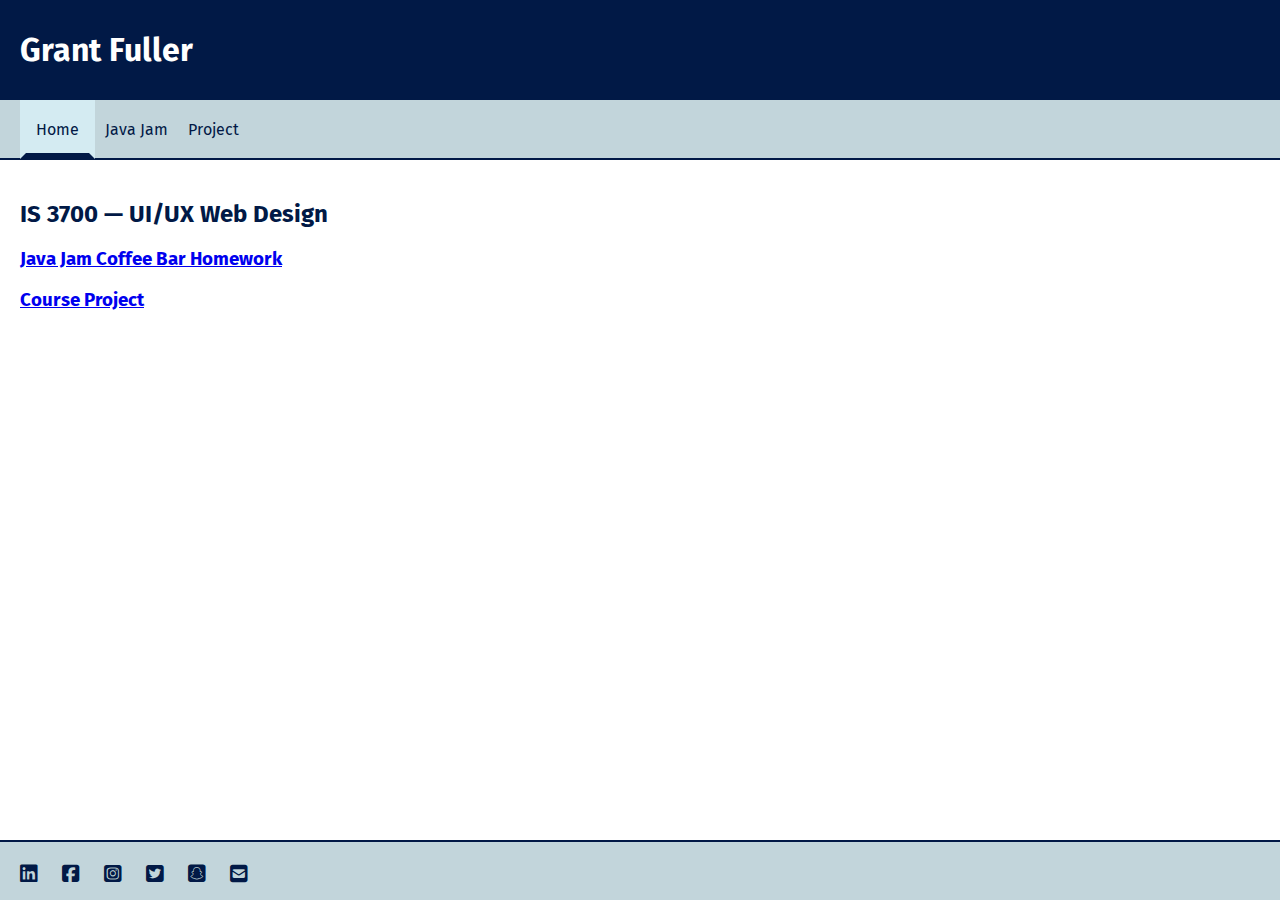
<file: index.html>
<!DOCTYPE html>
<html lang="en">

<head>
    <meta charset="UTF-8">
    <meta http-equiv="X-UA-Compatible" content="IE=edge">
    <meta name="viewport" content="width=device-width, initial-scale=1.0">
    <title>Student Name</title>
    <link href="main.css" rel="stylesheet" type="text/css" />
    <link rel="stylesheet" href="https://cdnjs.cloudflare.com/ajax/libs/font-awesome/6.2.0/css/all.min.css">
    <link rel="preconnect" href="https://fonts.googleapis.com">
    <link rel="preconnect" href="https://fonts.gstatic.com" crossorigin>
    <link href="https://fonts.googleapis.com/css2?family=Fira+Sans:wght@500&display=swap" rel="stylesheet">
    <link rel="icon" href="https://www.usu.edu/favicon.ico" type="image/x-icon">
</head>

<body>
    <header id="pageHeader">
        <!-- <a href="index.html"><img id="mainLogo" src="logo.png" alt="Logo" /></a> -->
        <h1>Grant Fuller</h1>
    </header>

    <nav id="mainNav">
        <ul>
            <li class="current"><a href="index.html">Home</a></li>
            <li><a href="javajam/index.html">Java Jam</a></li>
            <li><a href="project/index.html">Project</a></li>
            <!-- Add more navigation items as needed- possibly projects from different courses -->
        </ul>
    </nav>

    <main id="mainContent">
        <h2>IS 3700 &mdash; UI/UX Web Design</h2>
        <h3><a href="javajam/index.html">Java Jam Coffee Bar Homework</a></h3>
        <h3><a href="project/index.html">Course Project</a></h3>
    </main>

    <footer id="pageFooter">
        <ul>
            <li><a href="https://www.linkedin.com/" aria-label="linkedin"><i class="fab fa-linkedin"
                        aria-hidden="true"></i></a></li>
            <li><a href="https://www.facebook.com/" aria-label="facebook"><i class="fab fa-facebook-square"
                        aria-hidden="true"></i></a></li>
            <li><a href="https://www.instagram.com/?hl=en" aria-label="instagram"><i class="fab fa-instagram-square"
                        aria-hidden="true"></i></a></li>
            <li><a href="https://twitter.com/?lang=en" aria-label="twitter"><i class="fab fa-twitter-square"
                        aria-hidden="true"></i></a></li>
            <li><a href="https://www.snapchat.com/" aria-label="snapchat"><i class="fab fa-snapchat-square"
                        aria-hidden="true"></i></a></li>
            <li><a href="mailto:Anumber@usu.edu" aria-label="email"><i class="fas fa-envelope-square"
                        aria-hidden="true"></i></a></li>
        </ul>
    </footer>

</body>

</html>
</file>
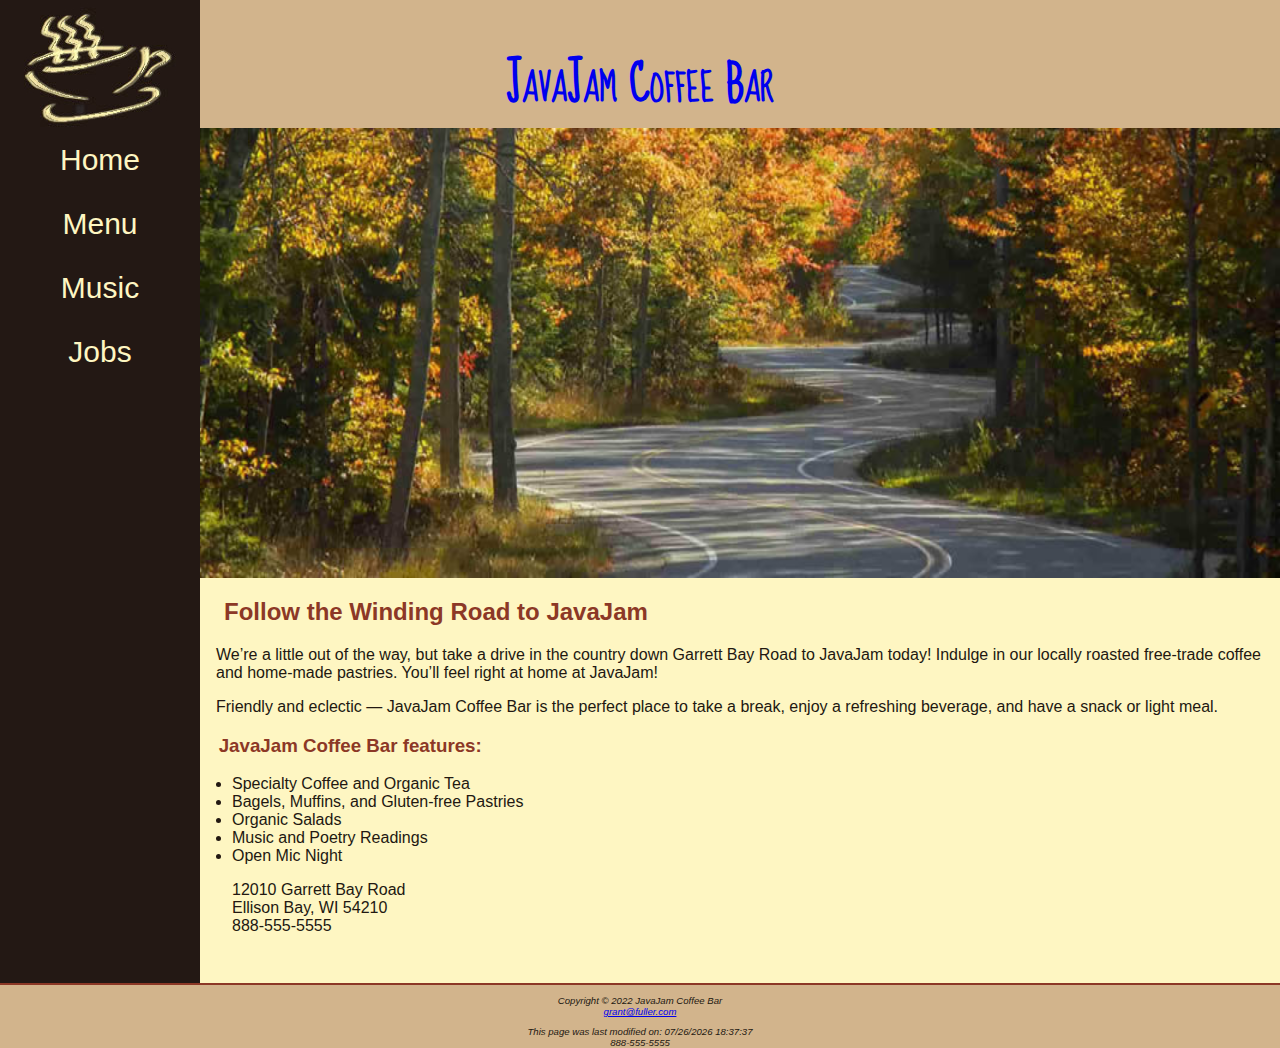
<file: javajam/index.html>
<!DOCTYPE html>
<html lang="en">


<head>
    <meta charset="UTF-8">
    <meta http-equiv="X-UA-Compatible" content="IE=edge">
    <meta name="viewport" content="width=device-width, initial-scale=1.0">

    <title>Grant Fuller &mdash; JavaJam Coffee House</title>
    <meta name="description" content="JavaJam Coffee Bar Case Study">
    <meta name="author" content="Grant Fuller">
    <meta name="keywords" content="Homework, USU, Data Analytics and Information Systems">

    <link rel="stylesheet" href="style/javajam.css">
    <script src="https://ajax.googleapis.com/ajax/libs/jquery/3.3.1/jquery.min.js"></script>

    <link rel="shortcut icon" href="favicon.ico">

    <link rel="preconnect" href="https://fonts.googleapis.com">
    <link rel="preconnect" href="https://fonts.gstatic.com" crossorigin>
    <link href="https://fonts.googleapis.com/css2?family=Sue+Ellen+Francisco&display=swap" rel="stylesheet">
</head>

<body>
    <div id="wrapper">
        <header>
            <a href="index.html"><h1>JavaJam Coffee Bar</h1></a>
        </header>

        <nav>
            <ul>
                <li><a href="index.html">Home</a></li>
                <li><a href="menu.html">Menu</a></li>
                <li><a href="music.html">Music</a></li>
                <li><a href="jobs.html">Jobs</a></li>
            </ul>
        </nav>

        
        <main>
            <div id="homehero">
            </div>

            <h2>Follow the Winding Road to JavaJam</h2>
            <p>We’re a little out of the way, but take a drive in the country down Garrett Bay Road to JavaJam today! Indulge in our locally roasted free-trade coffee and home-made pastries. You’ll feel right at home at JavaJam!</p>
            <p>Friendly and eclectic — JavaJam Coffee Bar is the perfect place to take a break, enjoy a refreshing beverage,
                and have a snack or light meal.</p>
            <h3>JavaJam Coffee Bar features:</h3>
            <ul>
                <li>Specialty Coffee and Organic Tea</li>
                <li>Bagels, Muffins, and Gluten-free Pastries</li>
                <li>Organic Salads</li>
                <li>Music and Poetry Readings</li>
                <li>Open Mic Night</li>
            </ul>
            <div>
                <p>12010 Garrett Bay Road <br> Ellison Bay, WI 54210 <br> 888-555-5555 <br>
                </p>
            </div>
        </main>

        <footer>
            Copyright &#169; 2022 JavaJam Coffee Bar <br>
            <a href="mailto:grant@fuller.com">grant@fuller.com</a>
            <div>
                <p id="dateupdate"></p>
                <script src="js/dateupdate.js"></script>
            </div>
            <a id="mobile" href="tel:888-555-5555">888-555-5555</a>
            <span id="desktop">888-555-5555</span>
        </footer>
    </div>
</body>

</html>
</file>
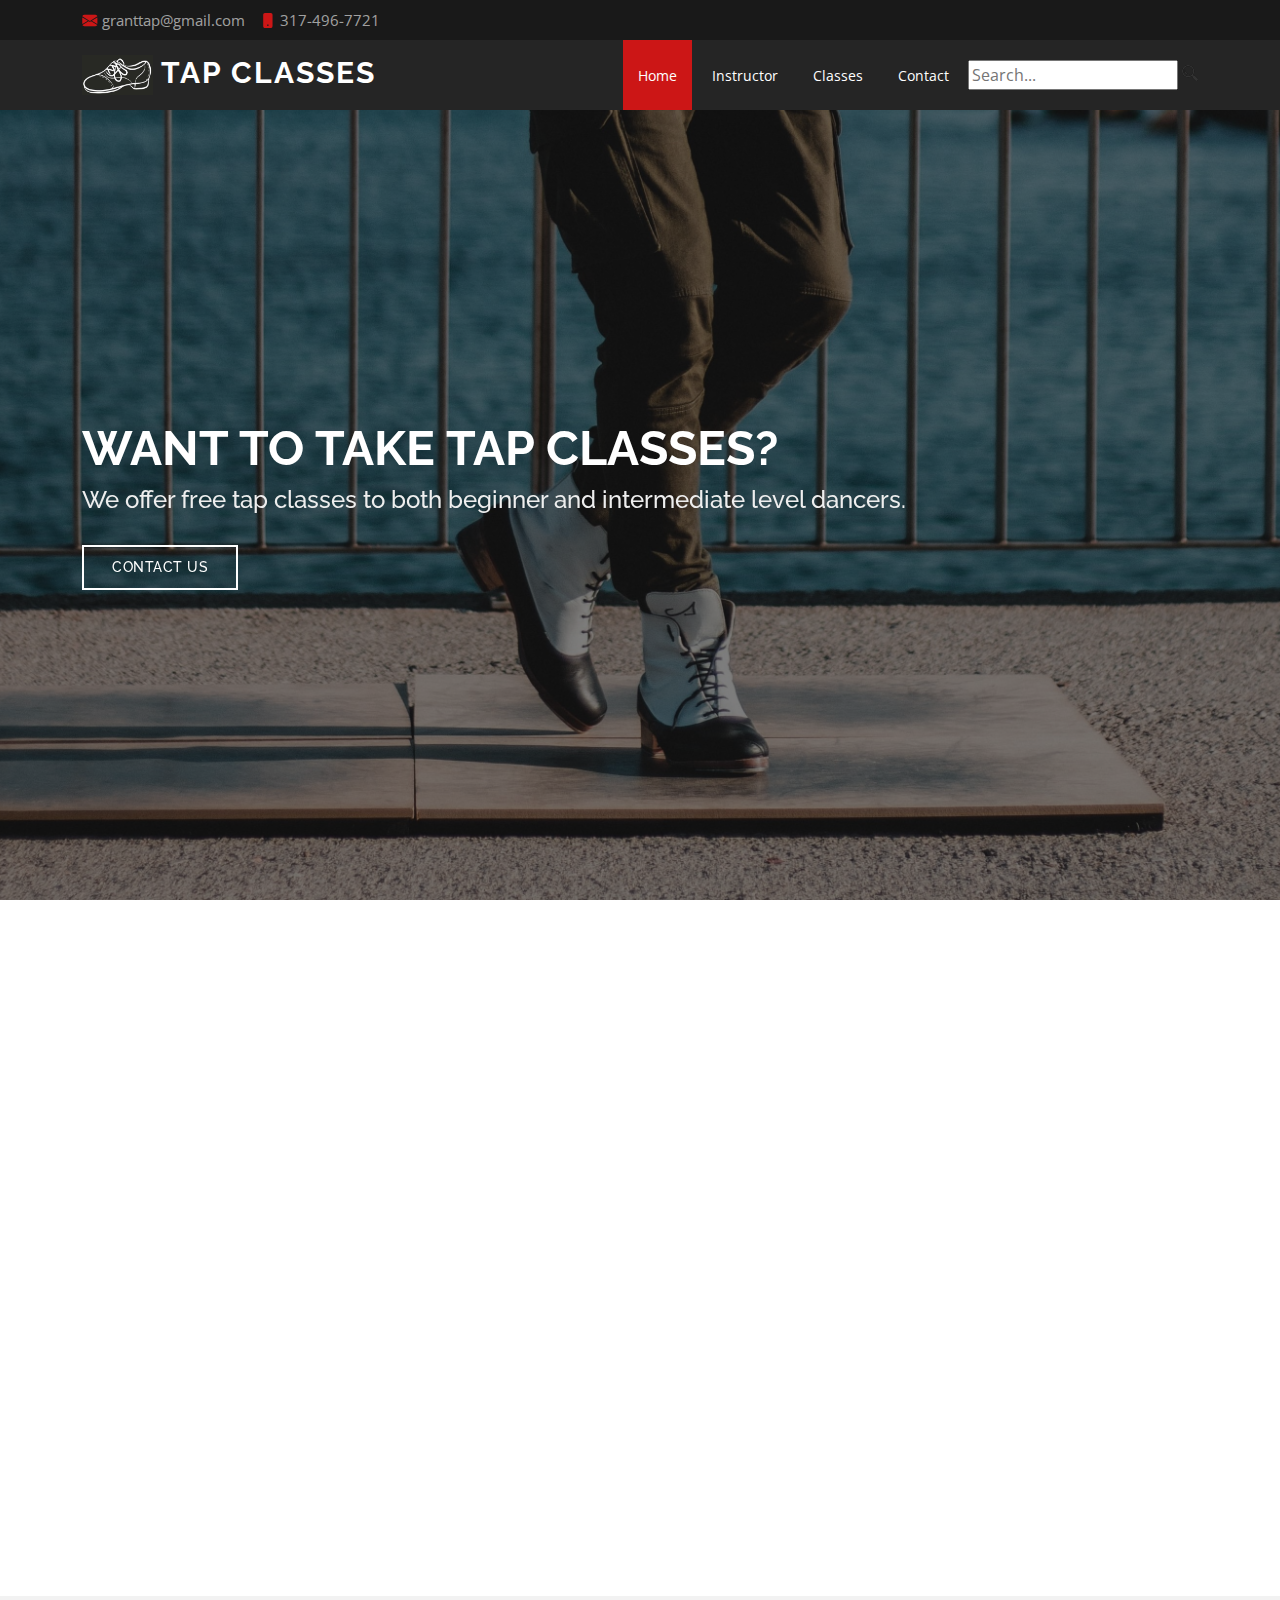
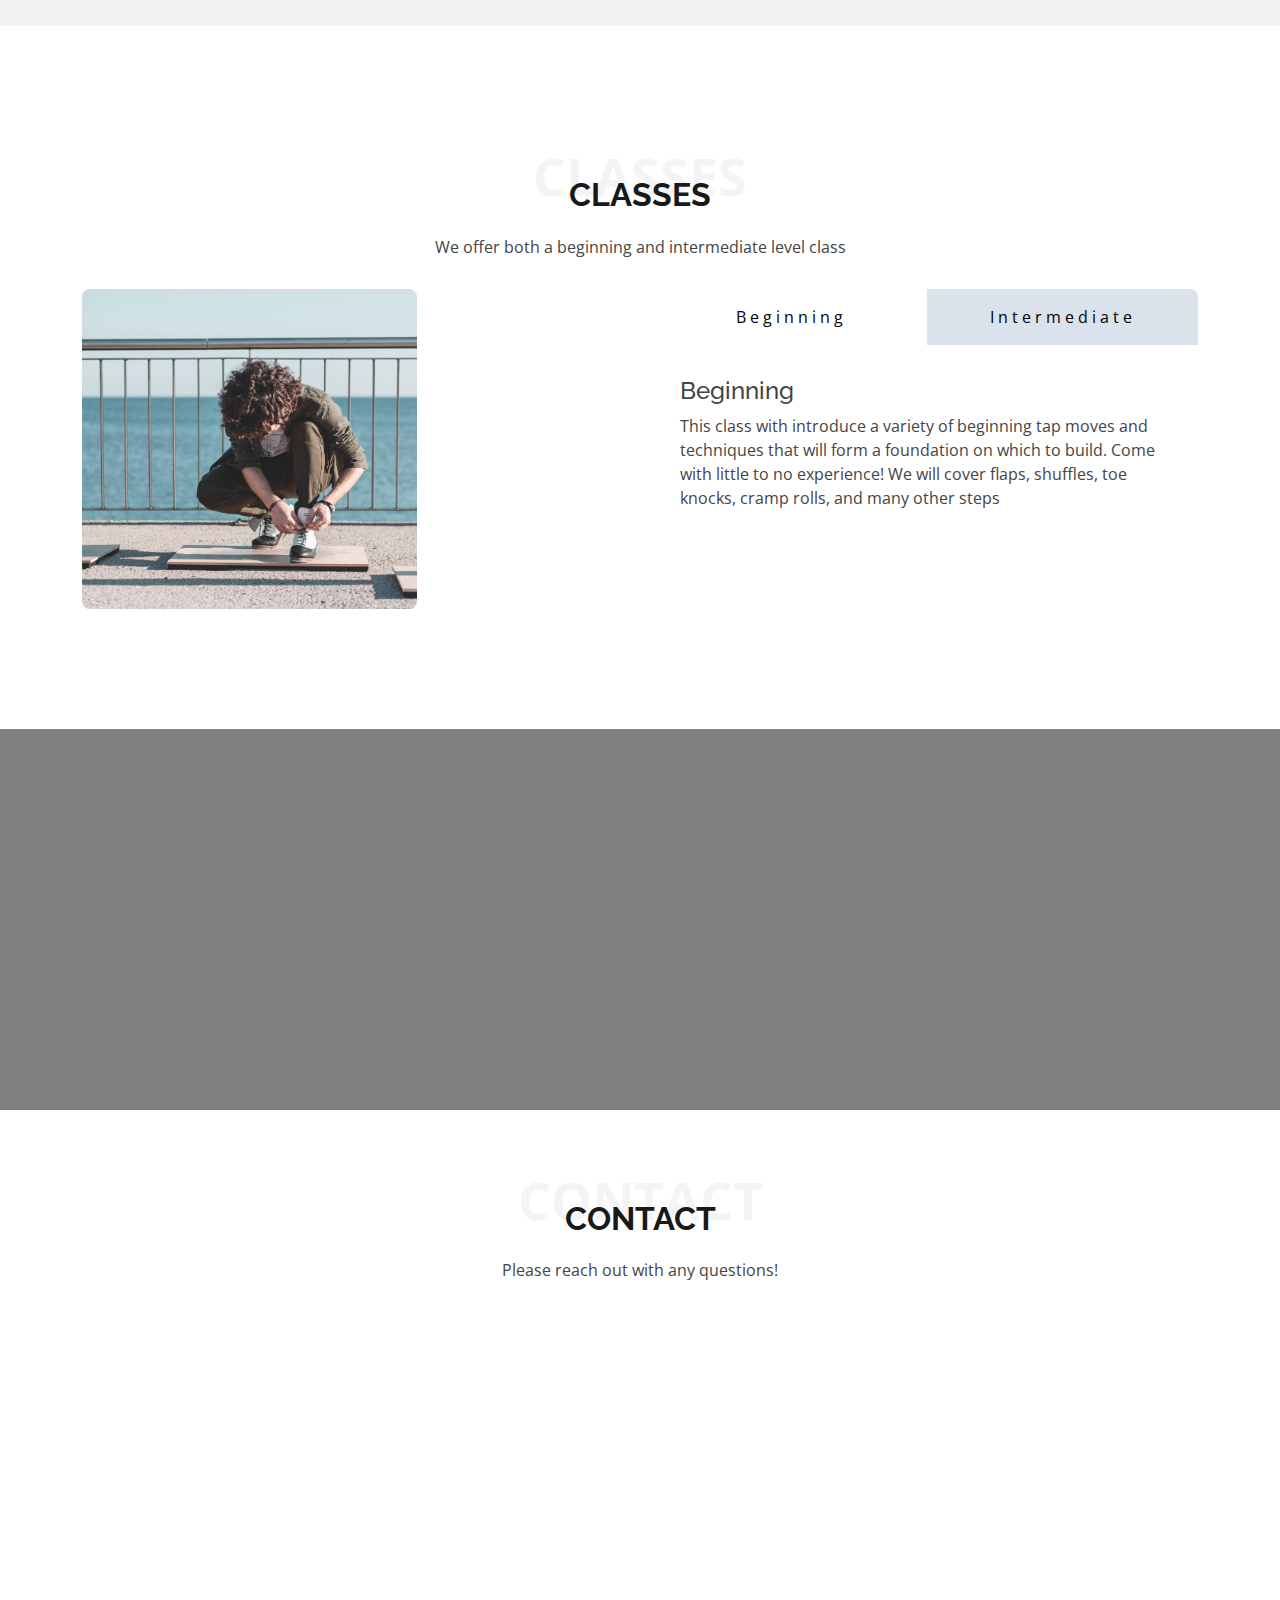
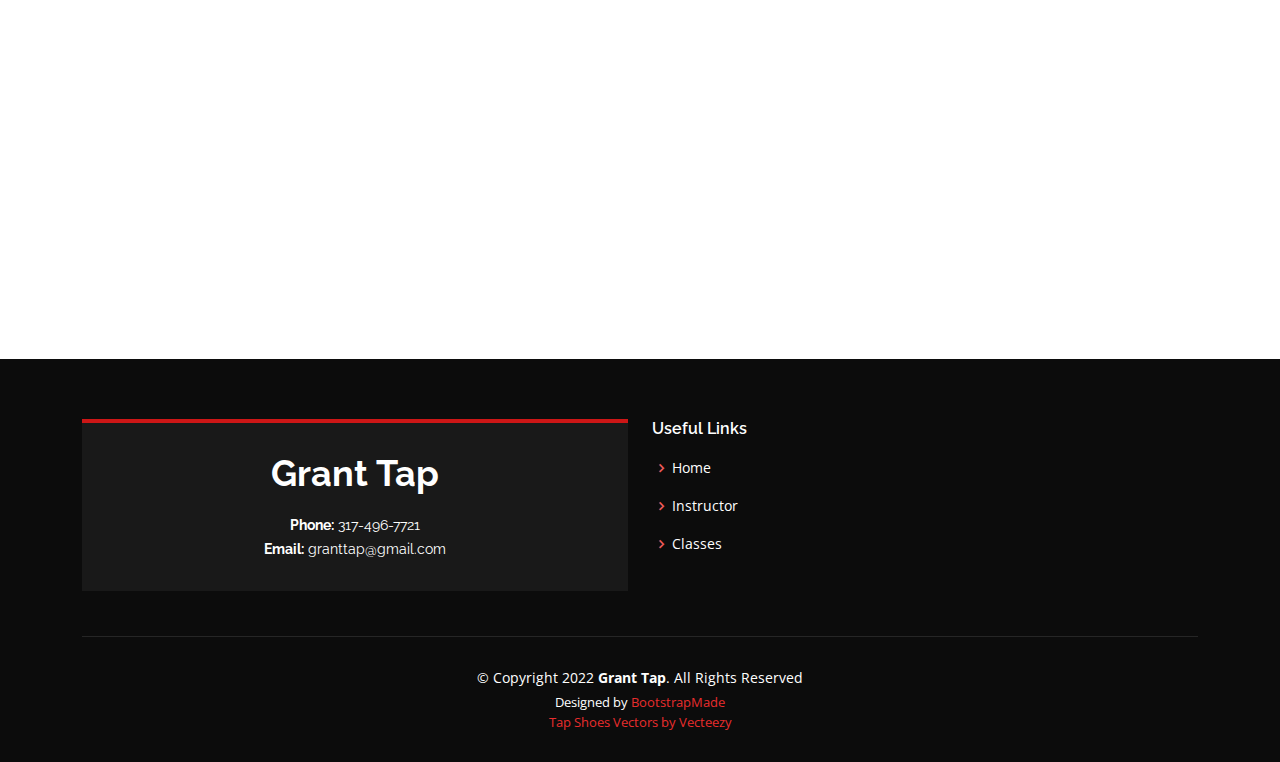
<file: project/index.html>
<!DOCTYPE html>
<html lang="en">

<head>
    <meta charset="utf-8">
    <meta content="width=device-width, initial-scale=1.0" name="viewport">

    <title>Tap With Grant!</title>
    <meta content="Come learn to tap wiht Grant Fuller. Free tap dancing classes offered at a beginning and intermediate level." name="description">
    <meta content="dance, tap, tap dance, classes, free, beginner, beginning, tap shoes" name="keywords">
    <meta name="author" content="'Grant Fuller">

    <!-- Favicons -->
    <link href="assets/img/favicon.png" rel="icon">
    <link href="assets/img/apple-touch-icon.png" rel="apple-touch-icon">

    <!-- Google Fonts -->
    <link href="https://fonts.googleapis.com/css?family=Open+Sans:300,300i,400,400i,600,600i,700,700i|Raleway:300,300i,400,400i,500,500i,600,600i,700,700i|Poppins:300,300i,400,400i,500,500i,600,600i,700,700i" rel="stylesheet">

    <!-- Vendor CSS Files -->
    <link href="assets/vendor/aos/aos.css" rel="stylesheet">
    <link href="assets/vendor/bootstrap/css/bootstrap.min.css" rel="stylesheet">
    <link href="assets/vendor/bootstrap-icons/bootstrap-icons.css" rel="stylesheet">
    <link href="assets/vendor/boxicons/css/boxicons.min.css" rel="stylesheet">
    <link href="assets/vendor/glightbox/css/glightbox.min.css" rel="stylesheet">
    <link href="assets/vendor/swiper/swiper-bundle.min.css" rel="stylesheet">


    <!-- Template Main CSS File -->
    <link href="assets/css/style.css" rel="stylesheet">

    <!-- Google tag (gtag.js) -->
    <script async src="https://www.googletagmanager.com/gtag/js?id=G-NJYY0YKCQZ"></script>
    <script>
        window.dataLayer = window.dataLayer || [];

        function gtag() {
            dataLayer.push(arguments);
        }
        gtag('js', new Date());

        gtag('config', 'G-NJYY0YKCQZ');
    </script>

    <!-- =======================================================
  * Template Name: Day - v4.9.1
  * Template URL: https://bootstrapmade.com/day-multipurpose-html-template-for-free/
  * Author: BootstrapMade.com
  * License: https://bootstrapmade.com/license/
  ======================================================== -->
</head>

<body>

    <!-- ======= Top Bar ======= -->
    <section id="topbar" class="d-flex align-items-center">
        <div class="container d-flex justify-content-center justify-content-md-between">
            <div class="contact-info d-flex align-items-center">
                <i class="bi bi-envelope-fill"></i><a href="mailto:granttap@gmail.com">granttap@gmail.com</a>
                <i class="bi bi-phone-fill phone-icon"></i>317-496-7721
            </div>
            <!-- <div class="social-links d-none d-md-block">
                <a href="#" class="twitter"><i class="bi bi-twitter"></i></a>
                <a href="#" class="facebook"><i class="bi bi-facebook"></i></a>
                <a href="#" class="instagram"><i class="bi bi-instagram"></i></a>
                <a href="#" class="linkedin"><i class="bi bi-linkedin"></i></i></a>
            </div> -->
        </div>
    </section>

    <!-- ======= Header ======= -->
    <header id="header" class="d-flex align-items-center">
        <div class="container d-flex align-items-center justify-content-between">

            <h1 class="logo">
                <a href="index.html"><img src="assets/img/Tap-Shoes-03.jpg"> Tap Classes</a>
            </h1>
            <!-- Uncomment below if you prefer to use an image logo -->
            <!-- <a href="index.html" class="logo"><img src="assets/img/logo.png" alt="" class="img-fluid"></a>-->

            <nav id="navbar" class="navbar">
                <ul>
                    <li><a class="nav-link scrollto active" href="#hero">Home</a></li>
                    <li><a class="nav-link scrollto" href="#instructor">Instructor</a></li>
                    <li><a class="nav-link scrollto" href="#services">Classes</a></li>
                    <!-- <li><a class="nav-link scrollto " href="#portfolio">Gallery</a></li>
                    <li><a class="nav-link scrollto" href="#pricing">Pricing</a></li>
                    <li><a class="nav-link scrollto" href="#team">Team</a></li>
                    <li class="dropdown"><a href="#"><span>Drop Down</span> <i class="bi bi-chevron-down"></i></a>
                        <ul>
                            <li><a href="#">Drop Down 1</a></li>
                            <li class="dropdown"><a href="#"><span>Deep Drop Down</span> <i class="bi bi-chevron-right"></i></a>
                                <ul>
                                    <li><a href="#">Deep Drop Down 1</a></li>
                                    <li><a href="#">Deep Drop Down 2</a></li>
                                    <li><a href="#">Deep Drop Down 3</a></li>
                                    <li><a href="#">Deep Drop Down 4</a></li>
                                    <li><a href="#">Deep Drop Down 5</a></li>
                                </ul>
                            </li>
                            <li><a href="#">Drop Down 2</a></li>
                            <li><a href="#">Drop Down 3</a></li>
                            <li><a href="#">Drop Down 4</a></li>
                        </ul>
                    </li> -->
                    <li><a class="nav-link scrollto" href="#contact">Contact</a></li>
                </ul>
                <div id="siteSearch">
                    <!-- SiteSearch Google -->
                    <form role="search" method="get" action="http://www.google.com/search">
                        <div id="search">
                            <!-- <label for="keyword">Search:</label>
                            <input type="search" name="keyword" id="keyword" placeholder="Search..."> -->
                            <label for="q"></label>
                            <input id="q" name="q" size="20" maxlength="255" value="" type="text" placeholder="Search...">
                            <input name="domains" value="https://grantfuller.github.io/project/" type="hidden" />
                            <input type="image" src="assets/img/search.png" alt="Search">
                        </div>
                    </form>
                </div>
                <i class="bi bi-list mobile-nav-toggle"></i>
            </nav>
            <!-- .navbar -->

        </div>
    </header>
    <!-- End Header -->

    <!-- ======= Hero Section ======= -->
    <section id="hero" class="d-flex align-items-center">
        <div class="container position-relative" data-aos="fade-up" data-aos-delay="500">
            <h1>Want to take tap classes?</h1>
            <h2>We offer free tap classes to both beginner and intermediate level dancers.</h2>
            <a href="#contact" class="btn-get-started scrollto">Contact Us</a>
        </div>
    </section>
    <!-- End Hero -->

    <main id="main">

        <!-- ======= Instructor Section ======= -->
        <section id="instructor" class="instructor">
            <div class="container">

                <div class="row">
                    <div class="col-lg-6 order-1 order-lg-2" data-aos="fade-left">
                        <img src="assets/img/grant-headshot.jpg" class="img-fluid" alt="Grant Fuller Headshot">
                    </div>
                    <div class="col-lg-6 pt-4 pt-lg-0 order-2 order-lg-1 content" data-aos="fade-right">
                        <h3>Grant Fuller</h3>
                        <p>
                            I am excited to foster tap talent in Cache Valley. My parents started me tap dancing as a three year old and I have never stopped since. Recently I used my talents on the BYU International Folk Dance team in both group numbers and as a featured soloist.
                            Also, I was hired by BYU as a tap instructor for beginning, intermediate, and advanced classes. I truly love to be involved in the learning process and to help students grasp new concepts.
                        </p>
                        <p>
                            Currently I am earning my Masters degree in Information Systems from USU and am a father to an extremely adorable one year old (who is already catching on to good rhythm).
                        </p>
                        <p>
                            Some of Grant's favorite steps are:
                        </p>
                        <ul>
                            <li><i class="bi bi-check-circle"></i>Pullbacks</li>
                            <li><i class="bi bi-check-circle"></i>Paddles</li>
                            <li><i class="bi bi-check-circle"></i>Georges/Georgettes</li>
                        </ul>

                    </div>
                </div>

            </div>
        </section>
        <!-- End Insructor Section -->

        <!-- ======= Clients Section ======= -->
        <section id="clients" class="clients">
            <div class="container" data-aos="zoom-in">

                <!-- <div class="row d-flex align-items-center">

                    <div class="col-lg-2 col-md-4 col-6">
                        <img src="assets/img/clients/client-1.png" class="img-fluid" alt="">
                    </div>

                    <div class="col-lg-2 col-md-4 col-6">
                        <img src="assets/img/clients/client-2.png" class="img-fluid" alt="">
                    </div>

                    <div class="col-lg-2 col-md-4 col-6">
                        <img src="assets/img/clients/client-3.png" class="img-fluid" alt="">
                    </div>

                    <div class="col-lg-2 col-md-4 col-6">
                        <img src="assets/img/clients/client-4.png" class="img-fluid" alt="">
                    </div>

                    <div class="col-lg-2 col-md-4 col-6">
                        <img src="assets/img/clients/client-5.png" class="img-fluid" alt="">
                    </div>

                    <div class="col-lg-2 col-md-4 col-6">
                        <img src="assets/img/clients/client-6.png" class="img-fluid" alt="">
                    </div>

                </div> -->

            </div>
        </section>
        <!-- End Clients Section -->

        <!-- ======= Services Section ======= -->
        <section id="services" class="services">
            <div class="container">
                <section class="section">
                    <div class="section-title">
                        <span>Classes</span>
                        <h2>Classes</h2>
                        <p>We offer both a beginning and intermediate level class</p>
                    </div>
                    <div class="about-center section-center">
                        <article class="about-img">
                            <img src="assets/img/tap show tie.jpg" alt="dancer tying their shoe" />
                        </article>
                        <article class="about">
                            <!-- btn container -->
                            <div class="btn-container">
                                <button class="tab-btn active" data-id="beginning">Beginning</button>
                                <button class="tab-btn" data-id="intermediate">Intermediate</button>
                            </div>
                            <div class="about-content">
                                <!-- single item -->
                                <div class="article active" id="beginning">
                                    <h4>Beginning</h4>
                                    <p>
                                        This class with introduce a variety of beginning tap moves and techniques that will form a foundation on which to build. Come with little to no experience! We will cover flaps, shuffles, toe knocks, cramp rolls, and many other steps
                                    </p>
                                </div>
                                <!-- end of single item -->
                                <!-- single item -->
                                <div class="article" id="intermediate">
                                    <h4>Intermediate</h4>
                                    <p>
                                        This is for students who have a foundational knowledge of tap moves and techniques. In this class we will focus on speed and variation of sound. We will cover a variety of moves and their variations (riffs, Maxie Ford, time steps, and many others), syncopated
                                        and swung rhythms, and much more. Come prepared for a workout!
                                    </p>
                                </div>
                                <!-- end of single item -->
                            </div>
                        </article>
                    </div>
                </section>
                <!-- javascript -->
                <script src="assets/js/apps.js"></script>

            </div>
        </section>
        <!-- End Services Section -->

        <!-- ======= Cta Section ======= -->
        <section id="cta" class="cta">
            <div class="container" data-aos="zoom-in">

                <div class="text-center">

                    <h3> Some people seem to think that good dancers are born, but all good dancers I have known are taught or trained</h3>
                    <h1>Fred Astaire</h1>
                </div>

            </div>
        </section>
        <!-- End Cta Section -->

        <!-- ======= Portfolio Section ======= -->
        <!-- <section id="portfolio" class="portfolio">
            <div class="container">

                <div class="section-title">
                    <span>Portfolio</span>
                    <h2>Portfolio</h2>
                    <p>Sit sint consectetur velit quisquam cupiditate impedit suscipit alias</p>
                </div>

                <div class="row" data-aos="fade-up">
                    <div class="col-lg-12 d-flex justify-content-center">
                        <ul id="portfolio-flters">
                            <li data-filter="*" class="filter-active">All</li>
                            <li data-filter=".filter-app">App</li>
                            <li data-filter=".filter-card">Card</li>
                            <li data-filter=".filter-web">Web</li>
                        </ul>
                    </div>
                </div>

                <div class="row portfolio-container" data-aos="fade-up" data-aos-delay="150">

                    <div class="col-lg-4 col-md-6 portfolio-item filter-app">
                        <img src="assets/img/portfolio/portfolio-1.jpg" class="img-fluid" alt="">
                        <div class="portfolio-info">
                            <h4>App 1</h4>
                            <p>App</p>
                            <a href="assets/img/portfolio/portfolio-1.jpg" data-gallery="portfolioGallery" class="portfolio-lightbox preview-link" title="App 1"><i class="bx bx-plus"></i></a>
                            <a href="portfolio-details.html" class="details-link" title="More Details"><i class="bx bx-link"></i></a>
                        </div>
                    </div>

                    <div class="col-lg-4 col-md-6 portfolio-item filter-web">
                        <img src="assets/img/portfolio/portfolio-2.jpg" class="img-fluid" alt="">
                        <div class="portfolio-info">
                            <h4>Web 3</h4>
                            <p>Web</p>
                            <a href="assets/img/portfolio/portfolio-2.jpg" data-gallery="portfolioGallery" class="portfolio-lightbox preview-link" title="Web 3"><i class="bx bx-plus"></i></a>
                            <a href="portfolio-details.html" class="details-link" title="More Details"><i class="bx bx-link"></i></a>
                        </div>
                    </div>

                    <div class="col-lg-4 col-md-6 portfolio-item filter-app">
                        <img src="assets/img/portfolio/portfolio-3.jpg" class="img-fluid" alt="">
                        <div class="portfolio-info">
                            <h4>App 2</h4>
                            <p>App</p>
                            <a href="assets/img/portfolio/portfolio-3.jpg" data-gallery="portfolioGallery" class="portfolio-lightbox preview-link" title="App 2"><i class="bx bx-plus"></i></a>
                            <a href="portfolio-details.html" class="details-link" title="More Details"><i class="bx bx-link"></i></a>
                        </div>
                    </div>

                    <div class="col-lg-4 col-md-6 portfolio-item filter-card">
                        <img src="assets/img/portfolio/portfolio-4.jpg" class="img-fluid" alt="">
                        <div class="portfolio-info">
                            <h4>Card 2</h4>
                            <p>Card</p>
                            <a href="assets/img/portfolio/portfolio-4.jpg" data-gallery="portfolioGallery" class="portfolio-lightbox preview-link" title="Card 2"><i class="bx bx-plus"></i></a>
                            <a href="portfolio-details.html" class="details-link" title="More Details"><i class="bx bx-link"></i></a>
                        </div>
                    </div>

                    <div class="col-lg-4 col-md-6 portfolio-item filter-web">
                        <img src="assets/img/portfolio/portfolio-5.jpg" class="img-fluid" alt="">
                        <div class="portfolio-info">
                            <h4>Web 2</h4>
                            <p>Web</p>
                            <a href="assets/img/portfolio/portfolio-5.jpg" data-gallery="portfolioGallery" class="portfolio-lightbox preview-link" title="Web 2"><i class="bx bx-plus"></i></a>
                            <a href="portfolio-details.html" class="details-link" title="More Details"><i class="bx bx-link"></i></a>
                        </div>
                    </div>

                    <div class="col-lg-4 col-md-6 portfolio-item filter-app">
                        <img src="assets/img/portfolio/portfolio-6.jpg" class="img-fluid" alt="">
                        <div class="portfolio-info">
                            <h4>App 3</h4>
                            <p>App</p>
                            <a href="assets/img/portfolio/portfolio-6.jpg" data-gallery="portfolioGallery" class="portfolio-lightbox preview-link" title="App 3"><i class="bx bx-plus"></i></a>
                            <a href="portfolio-details.html" class="details-link" title="More Details"><i class="bx bx-link"></i></a>
                        </div>
                    </div>

                    <div class="col-lg-4 col-md-6 portfolio-item filter-card">
                        <img src="assets/img/portfolio/portfolio-7.jpg" class="img-fluid" alt="">
                        <div class="portfolio-info">
                            <h4>Card 1</h4>
                            <p>Card</p>
                            <a href="assets/img/portfolio/portfolio-7.jpg" data-gallery="portfolioGallery" class="portfolio-lightbox preview-link" title="Card 1"><i class="bx bx-plus"></i></a>
                            <a href="portfolio-details.html" class="details-link" title="More Details"><i class="bx bx-link"></i></a>
                        </div>
                    </div>

                    <div class="col-lg-4 col-md-6 portfolio-item filter-card">
                        <img src="assets/img/portfolio/portfolio-8.jpg" class="img-fluid" alt="">
                        <div class="portfolio-info">
                            <h4>Card 3</h4>
                            <p>Card</p>
                            <a href="assets/img/portfolio/portfolio-8.jpg" data-gallery="portfolioGallery" class="portfolio-lightbox preview-link" title="Card 3"><i class="bx bx-plus"></i></a>
                            <a href="portfolio-details.html" class="details-link" title="More Details"><i class="bx bx-link"></i></a>
                        </div>
                    </div>

                    <div class="col-lg-4 col-md-6 portfolio-item filter-web">
                        <img src="assets/img/portfolio/portfolio-9.jpg" class="img-fluid" alt="">
                        <div class="portfolio-info">
                            <h4>Web 3</h4>
                            <p>Web</p>
                            <a href="assets/img/portfolio/portfolio-9.jpg" data-gallery="portfolioGallery" class="portfolio-lightbox preview-link" title="Web 3"><i class="bx bx-plus"></i></a>
                            <a href="portfolio-details.html" class="details-link" title="More Details"><i class="bx bx-link"></i></a>
                        </div>
                    </div>

                </div>

            </div>
        </section>
        End Portfolio Section -->

        <!-- ======= Pricing Section ======= -->
        <!-- <section id="pricing" class="pricing">
            <div class="container">

                <div class="section-title">
                    <span>Pricing</span>
                    <h2>Pricing</h2>
                    <p>Sit sint consectetur velit quisquam cupiditate impedit suscipit alias</p>
                </div>

                <div class="row">

                    <div class="col-lg-4 col-md-6" data-aos="zoom-in" data-aos-delay="150">
                        <div class="box">
                            <h3>Free</h3>
                            <h4><sup>$</sup>0<span> / month</span></h4>
                            <ul>
                                <li>Aida dere</li>
                                <li>Nec feugiat nisl</li>
                                <li>Nulla at volutpat dola</li>
                                <li class="na">Pharetra massa</li>
                                <li class="na">Massa ultricies mi</li>
                            </ul>
                            <div class="btn-wrap">
                                <a href="#" class="btn-buy">Buy Now</a>
                            </div>
                        </div>
                    </div>

                    <div class="col-lg-4 col-md-6 mt-4 mt-md-0" data-aos="zoom-in">
                        <div class="box featured">
                            <h3>Business</h3>
                            <h4><sup>$</sup>19<span> / month</span></h4>
                            <ul>
                                <li>Aida dere</li>
                                <li>Nec feugiat nisl</li>
                                <li>Nulla at volutpat dola</li>
                                <li>Pharetra massa</li>
                                <li class="na">Massa ultricies mi</li>
                            </ul>
                            <div class="btn-wrap">
                                <a href="#" class="btn-buy">Buy Now</a>
                            </div>
                        </div>
                    </div>

                    <div class="col-lg-4 col-md-6 mt-4 mt-lg-0" data-aos="zoom-in" data-aos-delay="150">
                        <div class="box">
                            <h3>Developer</h3>
                            <h4><sup>$</sup>29<span> / month</span></h4>
                            <ul>
                                <li>Aida dere</li>
                                <li>Nec feugiat nisl</li>
                                <li>Nulla at volutpat dola</li>
                                <li>Pharetra massa</li>
                                <li>Massa ultricies mi</li>
                            </ul>
                            <div class="btn-wrap">
                                <a href="#" class="btn-buy">Buy Now</a>
                            </div>
                        </div>
                    </div>

                </div>

            </div>
        </section> -->
        <!-- End Pricing Section -->

        <!-- ======= Team Section ======= -->
        <!-- <section id="team" class="team">
            <div class="container">

                <div class="section-title">
                    <span>Team</span>
                    <h2>Team</h2>
                    <p>Sit sint consectetur velit quisquam cupiditate impedit suscipit alias</p>
                </div>

                <div class="row">
                    <div class="col-lg-4 col-md-6 d-flex align-items-stretch" data-aos="zoom-in">
                        <div class="member">
                            <img src="assets/img/team/team-1.jpg" alt="">
                            <h4>Walter White</h4>
                            <span>Chief Executive Officer</span>
                            <p>
                                Magni qui quod omnis unde et eos fuga et exercitationem. Odio veritatis perspiciatis quaerat qui aut aut aut
                            </p>
                            <div class="social">
                                <a href=""><i class="bi bi-twitter"></i></a>
                                <a href=""><i class="bi bi-facebook"></i></a>
                                <a href=""><i class="bi bi-instagram"></i></a>
                                <a href=""><i class="bi bi-linkedin"></i></a>
                            </div>
                        </div>
                    </div>

                    <div class="col-lg-4 col-md-6 d-flex align-items-stretch" data-aos="zoom-in">
                        <div class="member">
                            <img src="assets/img/team/team-2.jpg" alt="">
                            <h4>Sarah Jhinson</h4>
                            <span>Product Manager</span>
                            <p>
                                Repellat fugiat adipisci nemo illum nesciunt voluptas repellendus. In architecto rerum rerum temporibus
                            </p>
                            <div class="social">
                                <a href=""><i class="bi bi-twitter"></i></a>
                                <a href=""><i class="bi bi-facebook"></i></a>
                                <a href=""><i class="bi bi-instagram"></i></a>
                                <a href=""><i class="bi bi-linkedin"></i></a>
                            </div>
                        </div>
                    </div>

                    <div class="col-lg-4 col-md-6 d-flex align-items-stretch" data-aos="zoom-in">
                        <div class="member">
                            <img src="assets/img/team/team-3.jpg" alt="">
                            <h4>William Anderson</h4>
                            <span>CTO</span>
                            <p>
                                Voluptas necessitatibus occaecati quia. Earum totam consequuntur qui porro et laborum toro des clara
                            </p>
                            <div class="social">
                                <a href=""><i class="bi bi-twitter"></i></a>
                                <a href=""><i class="bi bi-facebook"></i></a>
                                <a href=""><i class="bi bi-instagram"></i></a>
                                <a href=""><i class="bi bi-linkedin"></i></a>
                            </div>
                        </div>
                    </div>

                </div>

            </div>
        </section> -->
        <!-- End Team Section -->

        <!-- ======= Contact Section ======= -->
        <section id="contact" class="contact">
            <div class="container">

                <div class="section-title">
                    <span>Contact</span>
                    <h2>Contact</h2>
                    <p>Please reach out with any questions!</p>
                </div>

                <div class="row" data-aos="fade-up">

                    <div class="col-lg-6">
                        <div class="info-box  mb-4">
                            <i class="bx bx-envelope"></i>
                            <h3>Email Us</h3>
                            <p>granttap@gmail.com</p>
                        </div>
                    </div>

                    <div class="col-lg-6">
                        <div class="info-box  mb-4">
                            <i class="bx bx-phone-call"></i>
                            <h3>Call Us</h3>
                            <p>317-496-7721</p>
                        </div>
                    </div>

                </div>

                <div class="row" data-aos="fade-up">

                    <div class="col-lg-6">
                        <form action="mailto:granttap@gmail.com" method="post" enctype=”text/plain” role="form" class="php-email-form">
                            <div class="row">
                                <div class="col-md-6 form-group">
                                    <input type="text" name="name" class="form-control" id="name" placeholder="Your Name" required>
                                </div>
                                <div class="col-md-6 form-group mt-3 mt-md-0">
                                    <input type="email" class="form-control" name="email" id="email" placeholder="Your Email" required>
                                </div>
                            </div>
                            <div class="form-group mt-3">
                                <input type="text" class="form-control" name="subject" id="subject" placeholder="Subject" required>
                            </div>
                            <div class="form-group mt-3">
                                <textarea class="form-control" name="message" rows="5" placeholder="Message" required></textarea>
                            </div>
                            <div class="my-3">
                                <div class="loading">Loading</div>
                                <div class="error-message"></div>
                                <div class="sent-message">Your message has been sent. Thank you!</div>
                            </div>
                            <div class="text-center"><button type="submit" value="Send">Send Message</button></div>
                        </form>
                    </div>

                    <div class="col-lg-6">
                        <div class="info-box  mb-4">
                            <h3>
                                We would love to see you at our next class! Please fill out this Google Form for more information.
                            </h3>
                            <iframe src="https://docs.google.com/forms/d/e/1FAIpQLSf-BNT1Z2j7O4ZqtFk8I5ofo9rUUL5c376GUszfXRL0ZSVWbA/viewform?embedded=true" width="100%" height="245" frameborder="0" marginheight="0" marginwidth="0">Loading…</iframe>
                        </div>
                    </div>

                </div>

            </div>
        </section>
        <!-- End Contact Section -->

    </main>
    <!-- End #main -->

    <!-- ======= Footer ======= -->
    <footer id="footer">
        <div class="footer-top">
            <div class="container">
                <div class="row">

                    <div class="col-md-6 form-group">
                        <div class="footer-info">
                            <h3>Grant Tap</h3>
                            <p>
                                <strong>Phone:</strong> 317-496-7721<br>
                                <strong>Email:</strong> granttap@gmail.com<br>
                            </p>
                            <!-- <div class="social-links mt-3">
                                <a href="#" class="twitter"><i class="bx bxl-twitter"></i></a>
                                <a href="#" class="facebook"><i class="bx bxl-facebook"></i></a>
                                <a href="#" class="instagram"><i class="bx bxl-instagram"></i></a>
                                <a href="#" class="google-plus"><i class="bx bxl-skype"></i></a>
                                <a href="#" class="linkedin"><i class="bx bxl-linkedin"></i></a>
                            </div> -->
                        </div>
                    </div>

                    <div class="col-lg-2 col-md-6 footer-links">
                        <h4>Useful Links</h4>
                        <ul>
                            <li><i class="bx bx-chevron-right"></i> <a href="#">Home</a></li>
                            <li><i class="bx bx-chevron-right"></i> <a href="#about">Instructor</a></li>
                            <li><i class="bx bx-chevron-right"></i> <a href="#services">Classes</a></li>
                        </ul>
                    </div>

                </div>
            </div>
        </div>

        <div class="container">
            <div class="copyright">
                &copy; Copyright 2022 <strong><span>Grant Tap</span></strong>. All Rights Reserved
            </div>
            <div class="credits">
                <!-- All the links in the footer should remain intact. -->
                <!-- You can delete the links only if you purchased the pro version. -->
                <!-- Licensing information: https://bootstrapmade.com/license/ -->
                <!-- Purchase the pro version with working PHP/AJAX contact form: https://bootstrapmade.com/day-multipurpose-html-template-for-free/ -->
                Designed by <a href="https://bootstrapmade.com/">BootstrapMade</a><br>
                <a href="https://www.vecteezy.com/free-vector/tap-shoes">Tap Shoes Vectors by Vecteezy</a>
            </div>
        </div>
    </footer>
    <!-- End Footer -->

    <a href="#" class="back-to-top d-flex align-items-center justify-content-center"><i class="bi bi-arrow-up-short"></i></a>
    <div id="preloader"></div>

    <!-- Vendor JS Files -->
    <script src="assets/vendor/aos/aos.js"></script>
    <script src="assets/vendor/bootstrap/js/bootstrap.bundle.min.js"></script>
    <script src="assets/vendor/glightbox/js/glightbox.min.js"></script>
    <script src="assets/vendor/isotope-layout/isotope.pkgd.min.js"></script>
    <script src="assets/vendor/swiper/swiper-bundle.min.js"></script>
    <script src="assets/vendor/php-email-form/validate.js"></script>

    <!-- Template Main JS File -->
    <script src="assets/js/main.js"></script>

</body>

</html>
</file>
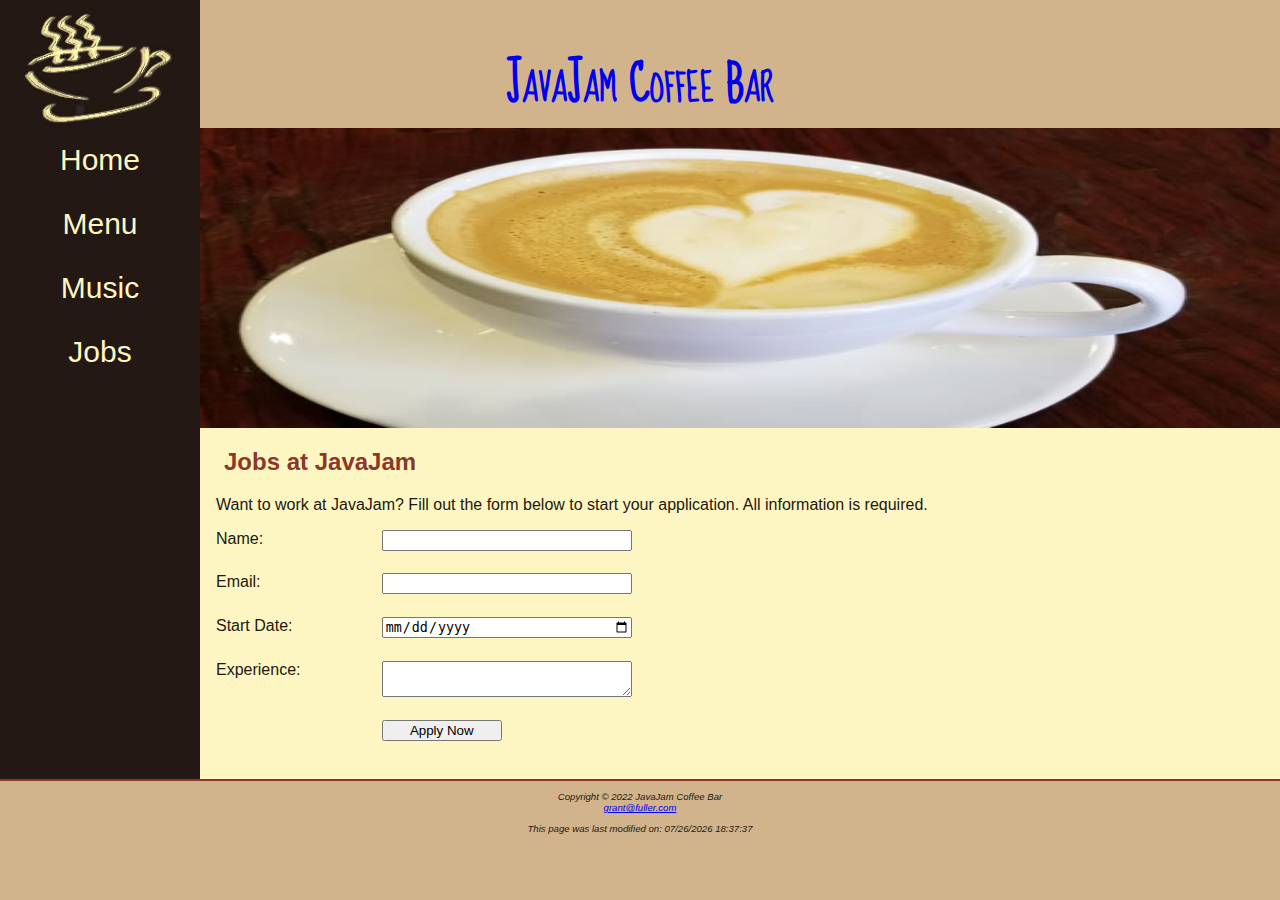
<file: javajam/jobs.html>
<!DOCTYPE html>
<html lang="en">

<head>
    <meta charset="UTF-8">
    <meta http-equiv="X-UA-Compatible" content="IE=edge">
    <meta name="viewport" content="width=device-width, initial-scale=1.0">

    <title>Grant Fuller &mdash; Jobs at JavaJam Coffee Bar</title>
    <meta name="description" content="JavaJam Coffee Bar Case Study">
    <meta name="author" content="Grant Fuller">
    <meta name="keywords" content="Homework, USU, Data Analytics and Information Systems">

    <link rel="stylesheet" href="style/javajam.css">
    <script src="https://ajax.googleapis.com/ajax/libs/jquery/3.3.1/jquery.min.js"></script>

    <link rel="shortcut icon" href="favicon.ico">

    <link rel="preconnect" href="https://fonts.googleapis.com">
    <link rel="preconnect" href="https://fonts.gstatic.com" crossorigin>
    <link href="https://fonts.googleapis.com/css2?family=Sue+Ellen+Francisco&display=swap" rel="stylesheet">
</head>

<body>
    <div id="wrapper">
        <header>
            <a href="index.html"><h1>JavaJam Coffee Bar</h1></a>
        </header>

        <nav>
            <ul>
                <li><a href="index.html">Home</a></li>
                <li><a href="menu.html">Menu</a></li>
                <li><a href="music.html">Music</a></li>
                <li><a href="jobs.html">Jobs</a></li>
            </ul>
        </nav>

        <main>
            <div id="herojobs"></div>
            <h2>Jobs at JavaJam</h2>
            <p>Want to work at JavaJam? Fill out the form below to start your application. All information is required.</p>
            
            <form method="post" action="https://webdevbasics.net/scripts/javajam8.php">
                <label for="myName">Name:</label>
                <input type="text" name="myName" id="myName" required>
                <label for="myName">Email:</label>
                <input type="email" name="myEmail" id="myEmail" required>
                <label for="myName">Start Date:</label>
                <input type="date" name="myStart" id="myState" required>
                <label for="myName">Experience:</label>
                <textarea name="myExperience" id="myExperience" rows="2" cols="20" required></textarea>
                <input type="submit" value="Apply Now" id="mySubmit"></input>
            </form>

        </main>

        <footer>
            Copyright &#169; 2022 JavaJam Coffee Bar <br>
            <a href="mailto:grant@fuller.com">grant@fuller.com</a>
            <p id="dateupdate"></p>
            <script src="js/dateupdate.js"></script>
        </footer>
    </div>
</body>

</html>
</file>
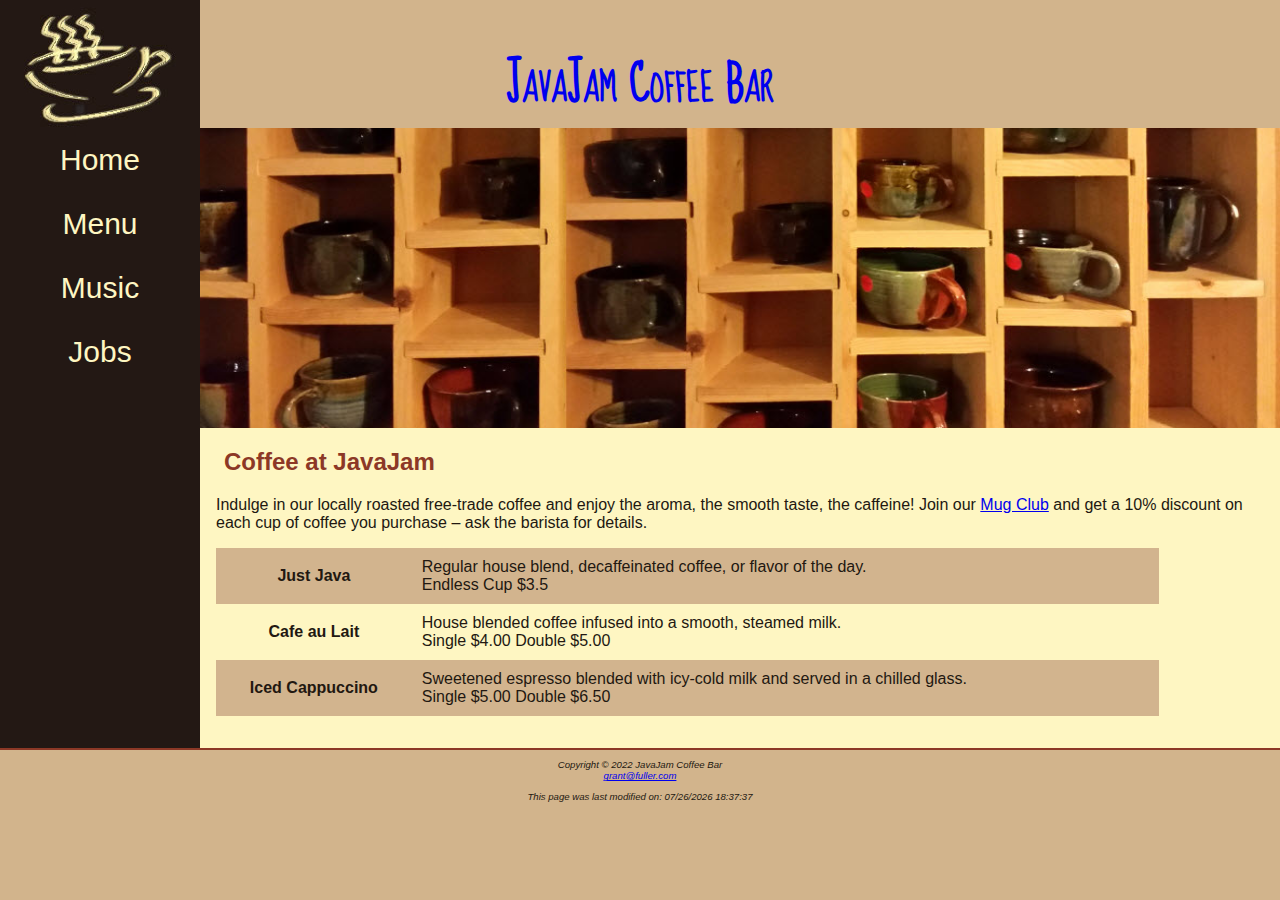
<file: javajam/menu.html>
<!DOCTYPE html>
<html lang="en">

<head>
    <meta charset="UTF-8">
    <meta http-equiv="X-UA-Compatible" content="IE=edge">
    <meta name="viewport" content="width=device-width, initial-scale=1.0">

    <title>Grant Fuller &mdash; JavaJam Coffee Bar Menu</title>
    <meta name="description" content="JavaJam Coffee Bar Case Study">
    <meta name="author" content="Grant Fuller">
    <meta name="keywords" content="Homework, USU, Data Analytics and Information Systems">

    <link rel="stylesheet" href="style/javajam.css">
    <script src="https://ajax.googleapis.com/ajax/libs/jquery/3.6.1/jquery.min.js"></script>
    <script src="js/common.js" ></script>

    <link rel="shortcut icon" href="favicon.ico">

    <link rel="preconnect" href="https://fonts.googleapis.com">
    <link rel="preconnect" href="https://fonts.gstatic.com" crossorigin>
    <link href="https://fonts.googleapis.com/css2?family=Sue+Ellen+Francisco&display=swap" rel="stylesheet">
</head>

<body>
    <div id="wrapper">
        <header>
            <a href="index.html"><h1>JavaJam Coffee Bar</h1></a>
        </header>

        <nav>
            <ul>
                <li><a href="index.html">Home</a></li>
                <li><a href="menu.html">Menu</a></li>
                <li><a href="music.html">Music</a></li>
                <li><a href="jobs.html">Jobs</a></li>
            </ul>
        </nav>

        <main>
            <div id="heromugs"></div>
            <h2>Coffee at JavaJam</h2>
            <p>Indulge in our locally roasted free-trade coffee and enjoy the aroma, the smooth taste, the caffeine! Join our <a id="mug" href="#">Mug Club</a> and get a 10% discount on each cup of coffee you purchase &ndash; ask the barista for details.</p>
            <div id="flow">
                <table>
                    <tr>
                        <th>Just Java</th>
                        <td>Regular house blend, decaffeinated coffee, or flavor of the day. <br> Endless Cup $3.5</td>
                    </tr>
                    <tr>
                        <th>Cafe au Lait</th>
                        <td>House blended coffee infused into a smooth, steamed milk. <br> Single $4.00 Double $5.00</td>
                    </tr>
                    <tr>
                        <th>Iced Cappuccino</th>
                        <td>Sweetened espresso blended with icy-cold milk and served in a chilled glass. <br> Single $5.00 Double $6.50</td>
                    </tr>
                </table>
            </div>

        </main>

        <footer>
            Copyright &#169; 2022 JavaJam Coffee Bar <br>
            <a href="mailto:grant@fuller.com">grant@fuller.com</a>
            <p id="dateupdate"></p>
            <script src="js/dateupdate.js"></script>
        </footer>
    </div>
</body>

</html>
</file>
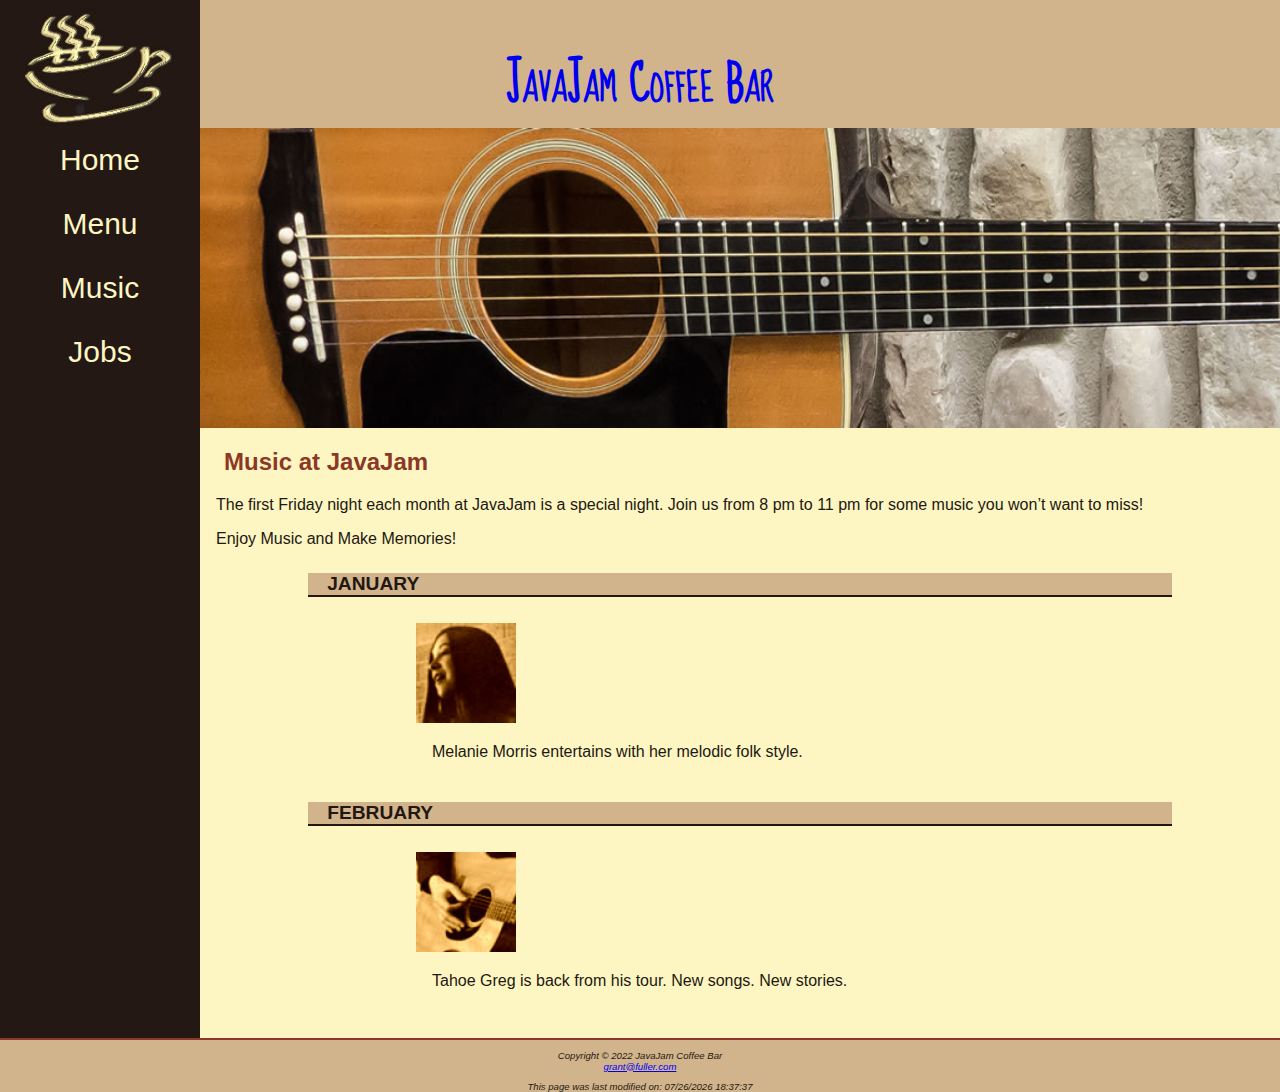
<file: javajam/music.html>
<!DOCTYPE html>
<html lang="en">

<head>
    <meta charset="UTF-8">
    <meta http-equiv="X-UA-Compatible" content="IE=edge">
    <meta name="viewport" content="width=device-width, initial-scale=1.0">

    <title>Grant Fuller &mdash; JavaJam Coffee Bar Menu</title>
    <meta name="description" content="JavaJam Coffee Bar Case Study">
    <meta name="author" content="Grant Fuller">
    <meta name="keywords" content="Homework, USU, Data Analytics and Information Systems">

    <link rel="stylesheet" href="style/javajam.css">
    <script src="https://ajax.googleapis.com/ajax/libs/jquery/3.3.1/jquery.min.js"></script>

    <link rel="shortcut icon" href="favicon.ico">

    <link rel="preconnect" href="https://fonts.googleapis.com">
    <link rel="preconnect" href="https://fonts.gstatic.com" crossorigin>
    <link href="https://fonts.googleapis.com/css2?family=Sue+Ellen+Francisco&display=swap" rel="stylesheet">
</head>

<body>
    <div id="wrapper">
        <header>
            <a href="index.html"><h1>JavaJam Coffee Bar</h1></a>
        </header>

        <nav>
            <ul>
                <li><a href="index.html">Home</a></li>
                <li><a href="menu.html">Menu</a></li>
                <li><a href="music.html">Music</a></li>
                <li><a href="jobs.html">Jobs</a></li>
            </ul>
        </nav>

        <main>
            <div id="heroguitar">
            </div>
            <h2>Music at JavaJam</h2>
            <p>The first Friday night each month at JavaJam is a special night. Join us from 8 pm to 11 pm for some music you won’t want to miss!</p>
            
            <p id="verify"></p>
            <script src='js/verifysenior.js'></script> 
            
            <h4>January</h4>
            <div class="details">
                <a href="images/melanie.jpg"><img src="images/melaniethumb.jpg" alt="Melanie" width="100" height="100"></a>
                <p>Melanie Morris entertains with her melodic folk style.</p>
            </div>
            <h4>February</h4>
            <div class="details">
                <a href="images/greg.jpg"><img src="images/gregthumb.jpg" alt="Tahoe Greg" width="100" height="100"></a>
                <p>Tahoe Greg is back from his tour. New songs. New stories.</p>
            </div>
        </main>

        <footer>
            Copyright &#169; 2022 JavaJam Coffee Bar <br>
            <a href="mailto:grant@fuller.com">grant@fuller.com</a>
            <p id="dateupdate"></p>
            <script src="js/dateupdate.js"></script>
        </footer>
    </div>
</body>

</html>
</file>
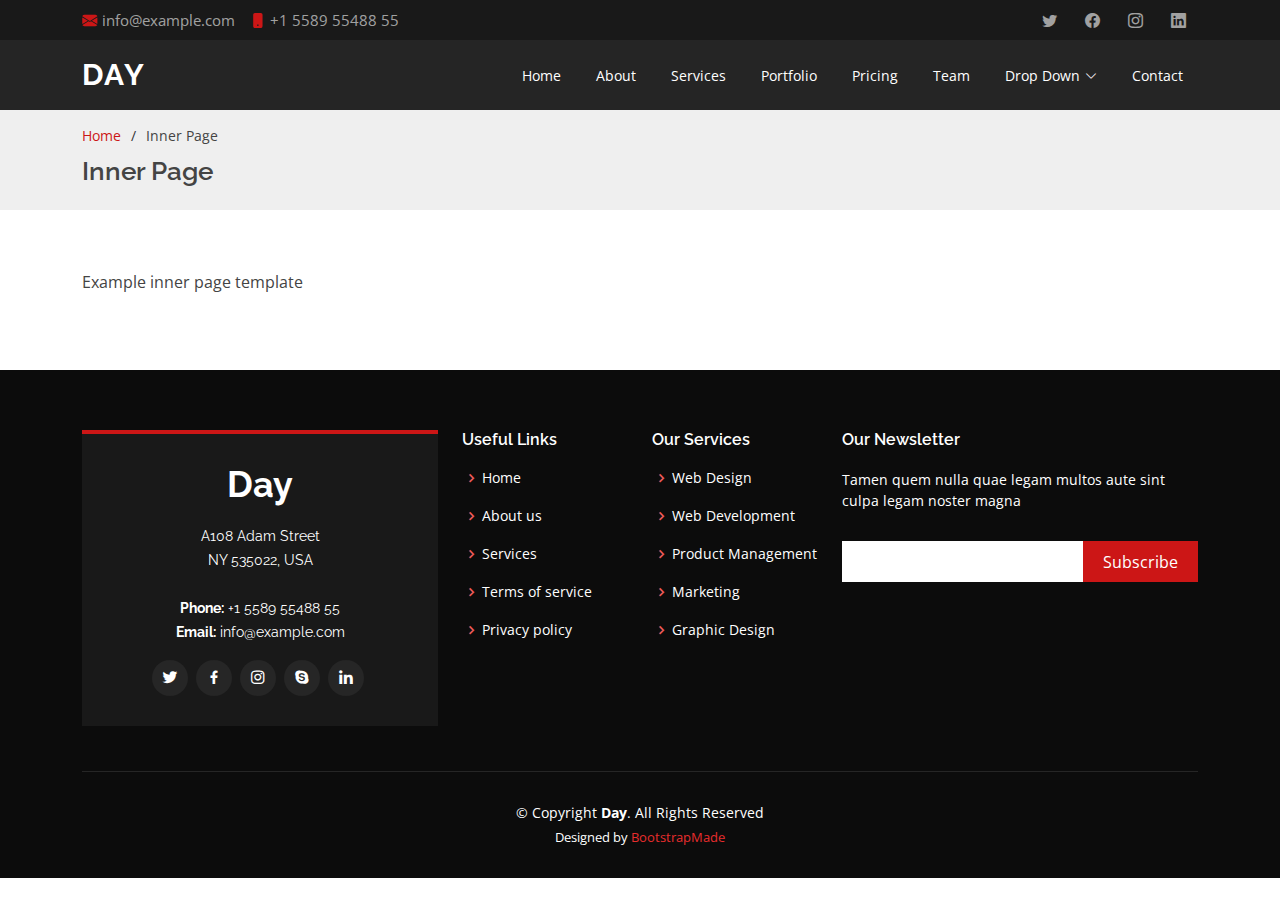
<file: project/inner-page.html>
<!DOCTYPE html>
<html lang="en">

<head>
  <meta charset="utf-8">
  <meta content="width=device-width, initial-scale=1.0" name="viewport">

  <title>Inner Page - Day Bootstrap Template</title>
  <meta content="" name="description">
  <meta content="" name="keywords">

  <!-- Favicons -->
  <link href="assets/img/favicon.png" rel="icon">
  <link href="assets/img/apple-touch-icon.png" rel="apple-touch-icon">

  <!-- Google Fonts -->
  <link href="https://fonts.googleapis.com/css?family=Open+Sans:300,300i,400,400i,600,600i,700,700i|Raleway:300,300i,400,400i,500,500i,600,600i,700,700i|Poppins:300,300i,400,400i,500,500i,600,600i,700,700i" rel="stylesheet">

  <!-- Vendor CSS Files -->
  <link href="assets/vendor/aos/aos.css" rel="stylesheet">
  <link href="assets/vendor/bootstrap/css/bootstrap.min.css" rel="stylesheet">
  <link href="assets/vendor/bootstrap-icons/bootstrap-icons.css" rel="stylesheet">
  <link href="assets/vendor/boxicons/css/boxicons.min.css" rel="stylesheet">
  <link href="assets/vendor/glightbox/css/glightbox.min.css" rel="stylesheet">
  <link href="assets/vendor/swiper/swiper-bundle.min.css" rel="stylesheet">

  <!-- Template Main CSS File -->
  <link href="assets/css/style.css" rel="stylesheet">

  <!-- =======================================================
  * Template Name: Day - v4.9.1
  * Template URL: https://bootstrapmade.com/day-multipurpose-html-template-for-free/
  * Author: BootstrapMade.com
  * License: https://bootstrapmade.com/license/
  ======================================================== -->
</head>

<body>

  <!-- ======= Top Bar ======= -->
  <section id="topbar" class="d-flex align-items-center">
    <div class="container d-flex justify-content-center justify-content-md-between">
      <div class="contact-info d-flex align-items-center">
        <i class="bi bi-envelope-fill"></i><a href="mailto:contact@example.com">info@example.com</a>
        <i class="bi bi-phone-fill phone-icon"></i> +1 5589 55488 55
      </div>
      <div class="social-links d-none d-md-block">
        <a href="#" class="twitter"><i class="bi bi-twitter"></i></a>
        <a href="#" class="facebook"><i class="bi bi-facebook"></i></a>
        <a href="#" class="instagram"><i class="bi bi-instagram"></i></a>
        <a href="#" class="linkedin"><i class="bi bi-linkedin"></i></i></a>
      </div>
    </div>
  </section>

  <!-- ======= Header ======= -->
  <header id="header" class="d-flex align-items-center">
    <div class="container d-flex align-items-center justify-content-between">

      <h1 class="logo"><a href="index.html">Day</a></h1>
      <!-- Uncomment below if you prefer to use an image logo -->
      <!-- <a href="index.html" class="logo"><img src="assets/img/logo.png" alt="" class="img-fluid"></a>-->

      <nav id="navbar" class="navbar">
        <ul>
          <li><a class="nav-link scrollto " href="#hero">Home</a></li>
          <li><a class="nav-link scrollto" href="#about">About</a></li>
          <li><a class="nav-link scrollto" href="#services">Services</a></li>
          <li><a class="nav-link scrollto " href="#portfolio">Portfolio</a></li>
          <li><a class="nav-link scrollto" href="#pricing">Pricing</a></li>
          <li><a class="nav-link scrollto" href="#team">Team</a></li>
          <li class="dropdown"><a href="#"><span>Drop Down</span> <i class="bi bi-chevron-down"></i></a>
            <ul>
              <li><a href="#">Drop Down 1</a></li>
              <li class="dropdown"><a href="#"><span>Deep Drop Down</span> <i class="bi bi-chevron-right"></i></a>
                <ul>
                  <li><a href="#">Deep Drop Down 1</a></li>
                  <li><a href="#">Deep Drop Down 2</a></li>
                  <li><a href="#">Deep Drop Down 3</a></li>
                  <li><a href="#">Deep Drop Down 4</a></li>
                  <li><a href="#">Deep Drop Down 5</a></li>
                </ul>
              </li>
              <li><a href="#">Drop Down 2</a></li>
              <li><a href="#">Drop Down 3</a></li>
              <li><a href="#">Drop Down 4</a></li>
            </ul>
          </li>
          <li><a class="nav-link scrollto" href="#contact">Contact</a></li>
        </ul>
        <i class="bi bi-list mobile-nav-toggle"></i>
      </nav><!-- .navbar -->

    </div>
  </header><!-- End Header -->

  <main id="main">

    <!-- ======= Breadcrumbs ======= -->
    <section id="breadcrumbs" class="breadcrumbs">
      <div class="container">

        <ol>
          <li><a href="index.html">Home</a></li>
          <li>Inner Page</li>
        </ol>
        <h2>Inner Page</h2>

      </div>
    </section><!-- End Breadcrumbs -->

    <section class="inner-page">
      <div class="container">
        <p>
          Example inner page template
        </p>
      </div>
    </section>

  </main><!-- End #main -->

  <!-- ======= Footer ======= -->
  <footer id="footer">
    <div class="footer-top">
      <div class="container">
        <div class="row">

          <div class="col-lg-4 col-md-6">
            <div class="footer-info">
              <h3>Day</h3>
              <p>
                A108 Adam Street <br>
                NY 535022, USA<br><br>
                <strong>Phone:</strong> +1 5589 55488 55<br>
                <strong>Email:</strong> info@example.com<br>
              </p>
              <div class="social-links mt-3">
                <a href="#" class="twitter"><i class="bx bxl-twitter"></i></a>
                <a href="#" class="facebook"><i class="bx bxl-facebook"></i></a>
                <a href="#" class="instagram"><i class="bx bxl-instagram"></i></a>
                <a href="#" class="google-plus"><i class="bx bxl-skype"></i></a>
                <a href="#" class="linkedin"><i class="bx bxl-linkedin"></i></a>
              </div>
            </div>
          </div>

          <div class="col-lg-2 col-md-6 footer-links">
            <h4>Useful Links</h4>
            <ul>
              <li><i class="bx bx-chevron-right"></i> <a href="#">Home</a></li>
              <li><i class="bx bx-chevron-right"></i> <a href="#">About us</a></li>
              <li><i class="bx bx-chevron-right"></i> <a href="#">Services</a></li>
              <li><i class="bx bx-chevron-right"></i> <a href="#">Terms of service</a></li>
              <li><i class="bx bx-chevron-right"></i> <a href="#">Privacy policy</a></li>
            </ul>
          </div>

          <div class="col-lg-2 col-md-6 footer-links">
            <h4>Our Services</h4>
            <ul>
              <li><i class="bx bx-chevron-right"></i> <a href="#">Web Design</a></li>
              <li><i class="bx bx-chevron-right"></i> <a href="#">Web Development</a></li>
              <li><i class="bx bx-chevron-right"></i> <a href="#">Product Management</a></li>
              <li><i class="bx bx-chevron-right"></i> <a href="#">Marketing</a></li>
              <li><i class="bx bx-chevron-right"></i> <a href="#">Graphic Design</a></li>
            </ul>
          </div>

          <div class="col-lg-4 col-md-6 footer-newsletter">
            <h4>Our Newsletter</h4>
            <p>Tamen quem nulla quae legam multos aute sint culpa legam noster magna</p>
            <form action="" method="post">
              <input type="email" name="email"><input type="submit" value="Subscribe">
            </form>

          </div>

        </div>
      </div>
    </div>

    <div class="container">
      <div class="copyright">
        &copy; Copyright <strong><span>Day</span></strong>. All Rights Reserved
      </div>
      <div class="credits">
        <!-- All the links in the footer should remain intact. -->
        <!-- You can delete the links only if you purchased the pro version. -->
        <!-- Licensing information: https://bootstrapmade.com/license/ -->
        <!-- Purchase the pro version with working PHP/AJAX contact form: https://bootstrapmade.com/day-multipurpose-html-template-for-free/ -->
        Designed by <a href="https://bootstrapmade.com/">BootstrapMade</a>
      </div>
    </div>
  </footer><!-- End Footer -->

  <a href="#" class="back-to-top d-flex align-items-center justify-content-center"><i class="bi bi-arrow-up-short"></i></a>
  <div id="preloader"></div>

  <!-- Vendor JS Files -->
  <script src="assets/vendor/aos/aos.js"></script>
  <script src="assets/vendor/bootstrap/js/bootstrap.bundle.min.js"></script>
  <script src="assets/vendor/glightbox/js/glightbox.min.js"></script>
  <script src="assets/vendor/isotope-layout/isotope.pkgd.min.js"></script>
  <script src="assets/vendor/swiper/swiper-bundle.min.js"></script>
  <script src="assets/vendor/php-email-form/validate.js"></script>

  <!-- Template Main JS File -->
  <script src="assets/js/main.js"></script>

</body>

</html>
</file>
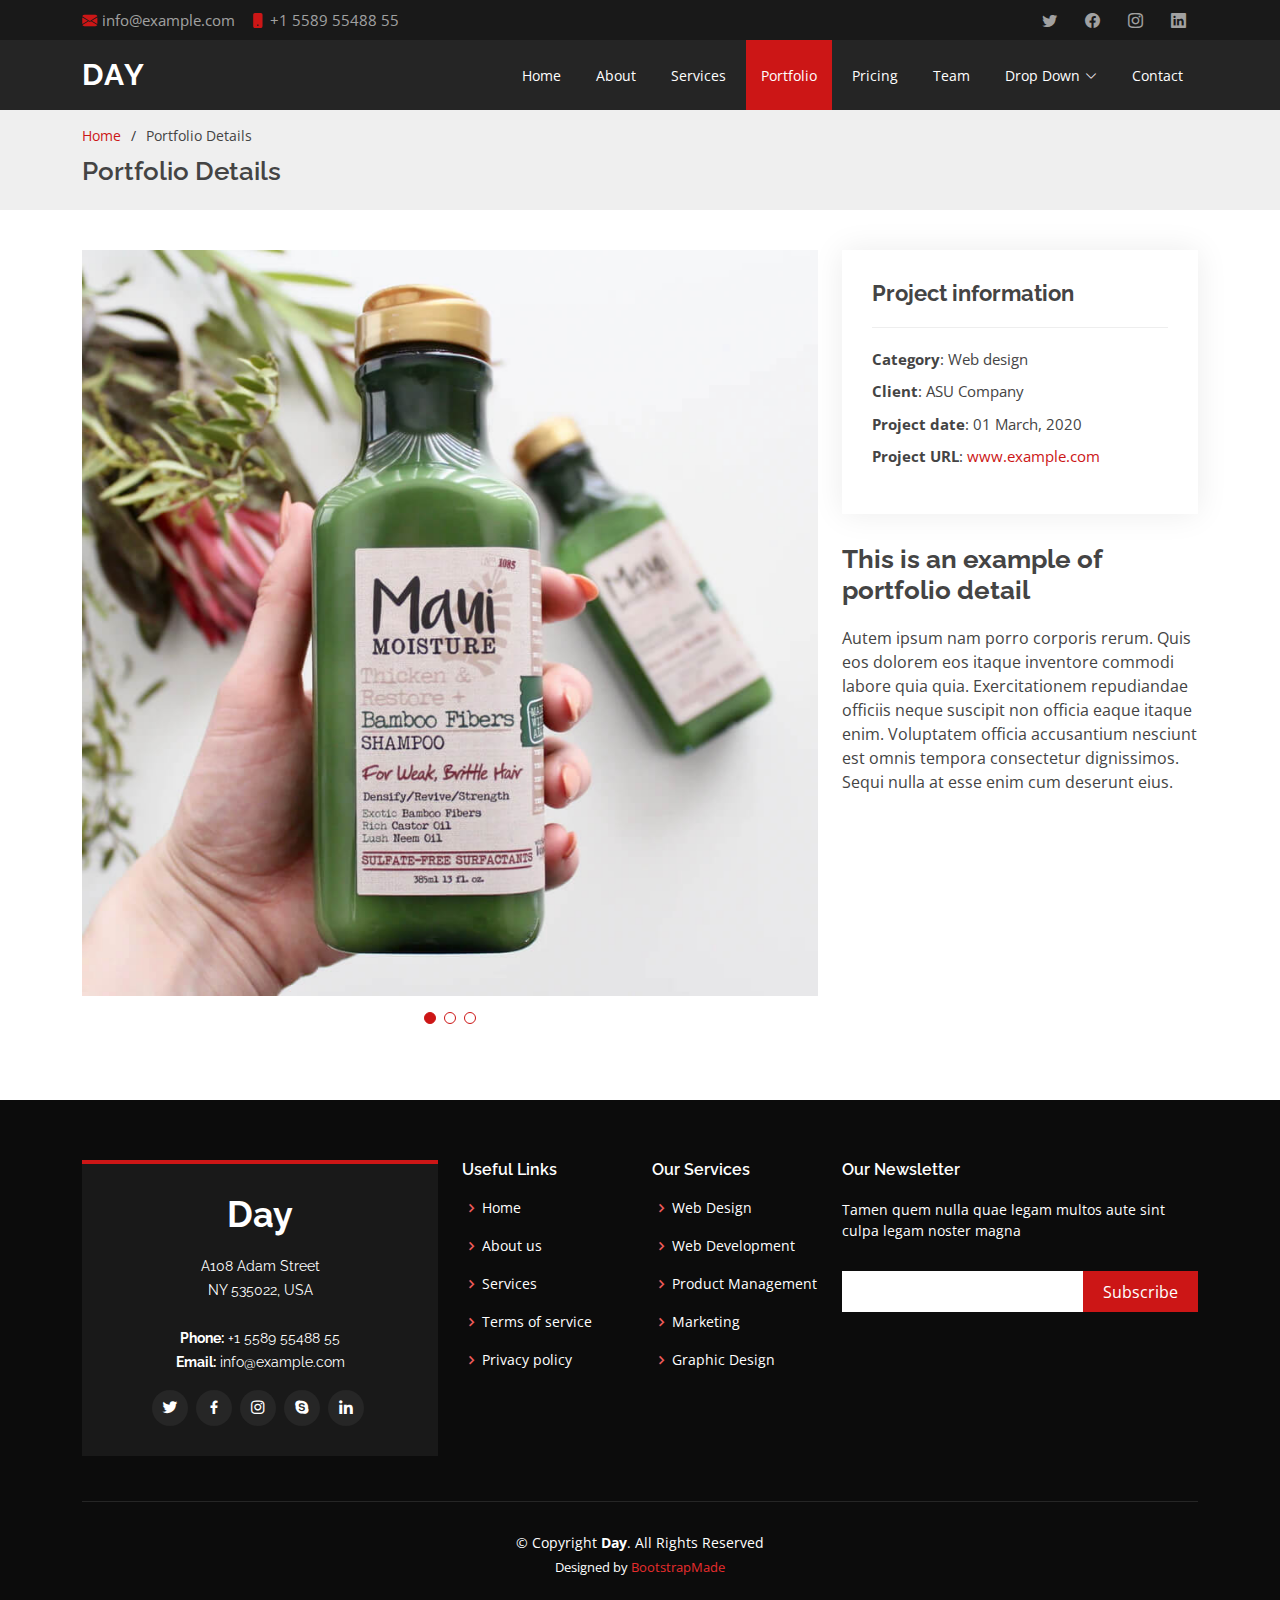
<file: project/portfolio-details.html>
<!DOCTYPE html>
<html lang="en">

<head>
  <meta charset="utf-8">
  <meta content="width=device-width, initial-scale=1.0" name="viewport">

  <title>Portfolio Details - Day Bootstrap Template</title>
  <meta content="" name="description">
  <meta content="" name="keywords">

  <!-- Favicons -->
  <link href="assets/img/favicon.png" rel="icon">
  <link href="assets/img/apple-touch-icon.png" rel="apple-touch-icon">

  <!-- Google Fonts -->
  <link href="https://fonts.googleapis.com/css?family=Open+Sans:300,300i,400,400i,600,600i,700,700i|Raleway:300,300i,400,400i,500,500i,600,600i,700,700i|Poppins:300,300i,400,400i,500,500i,600,600i,700,700i" rel="stylesheet">

  <!-- Vendor CSS Files -->
  <link href="assets/vendor/aos/aos.css" rel="stylesheet">
  <link href="assets/vendor/bootstrap/css/bootstrap.min.css" rel="stylesheet">
  <link href="assets/vendor/bootstrap-icons/bootstrap-icons.css" rel="stylesheet">
  <link href="assets/vendor/boxicons/css/boxicons.min.css" rel="stylesheet">
  <link href="assets/vendor/glightbox/css/glightbox.min.css" rel="stylesheet">
  <link href="assets/vendor/swiper/swiper-bundle.min.css" rel="stylesheet">

  <!-- Template Main CSS File -->
  <link href="assets/css/style.css" rel="stylesheet">

  <!-- =======================================================
  * Template Name: Day - v4.9.1
  * Template URL: https://bootstrapmade.com/day-multipurpose-html-template-for-free/
  * Author: BootstrapMade.com
  * License: https://bootstrapmade.com/license/
  ======================================================== -->
</head>

<body>

  <!-- ======= Top Bar ======= -->
  <section id="topbar" class="d-flex align-items-center">
    <div class="container d-flex justify-content-center justify-content-md-between">
      <div class="contact-info d-flex align-items-center">
        <i class="bi bi-envelope-fill"></i><a href="mailto:contact@example.com">info@example.com</a>
        <i class="bi bi-phone-fill phone-icon"></i> +1 5589 55488 55
      </div>
      <div class="social-links d-none d-md-block">
        <a href="#" class="twitter"><i class="bi bi-twitter"></i></a>
        <a href="#" class="facebook"><i class="bi bi-facebook"></i></a>
        <a href="#" class="instagram"><i class="bi bi-instagram"></i></a>
        <a href="#" class="linkedin"><i class="bi bi-linkedin"></i></i></a>
      </div>
    </div>
  </section>

  <!-- ======= Header ======= -->
  <header id="header" class="d-flex align-items-center">
    <div class="container d-flex align-items-center justify-content-between">

      <h1 class="logo"><a href="index.html">Day</a></h1>
      <!-- Uncomment below if you prefer to use an image logo -->
      <!-- <a href="index.html" class="logo"><img src="assets/img/logo.png" alt="" class="img-fluid"></a>-->

      <nav id="navbar" class="navbar">
        <ul>
          <li><a class="nav-link scrollto " href="#hero">Home</a></li>
          <li><a class="nav-link scrollto" href="#about">About</a></li>
          <li><a class="nav-link scrollto" href="#services">Services</a></li>
          <li><a class="nav-link scrollto active" href="#portfolio">Portfolio</a></li>
          <li><a class="nav-link scrollto" href="#pricing">Pricing</a></li>
          <li><a class="nav-link scrollto" href="#team">Team</a></li>
          <li class="dropdown"><a href="#"><span>Drop Down</span> <i class="bi bi-chevron-down"></i></a>
            <ul>
              <li><a href="#">Drop Down 1</a></li>
              <li class="dropdown"><a href="#"><span>Deep Drop Down</span> <i class="bi bi-chevron-right"></i></a>
                <ul>
                  <li><a href="#">Deep Drop Down 1</a></li>
                  <li><a href="#">Deep Drop Down 2</a></li>
                  <li><a href="#">Deep Drop Down 3</a></li>
                  <li><a href="#">Deep Drop Down 4</a></li>
                  <li><a href="#">Deep Drop Down 5</a></li>
                </ul>
              </li>
              <li><a href="#">Drop Down 2</a></li>
              <li><a href="#">Drop Down 3</a></li>
              <li><a href="#">Drop Down 4</a></li>
            </ul>
          </li>
          <li><a class="nav-link scrollto" href="#contact">Contact</a></li>
        </ul>
        <i class="bi bi-list mobile-nav-toggle"></i>
      </nav><!-- .navbar -->

    </div>
  </header><!-- End Header -->

  <main id="main">

    <!-- ======= Breadcrumbs ======= -->
    <section id="breadcrumbs" class="breadcrumbs">
      <div class="container">

        <ol>
          <li><a href="index.html">Home</a></li>
          <li>Portfolio Details</li>
        </ol>
        <h2>Portfolio Details</h2>

      </div>
    </section><!-- End Breadcrumbs -->

    <!-- ======= Portfolio Details Section ======= -->
    <section id="portfolio-details" class="portfolio-details">
      <div class="container">

        <div class="row gy-4">

          <div class="col-lg-8">
            <div class="portfolio-details-slider swiper">
              <div class="swiper-wrapper align-items-center">

                <div class="swiper-slide">
                  <img src="assets/img/portfolio/portfolio-1.jpg" alt="">
                </div>

                <div class="swiper-slide">
                  <img src="assets/img/portfolio/portfolio-2.jpg" alt="">
                </div>

                <div class="swiper-slide">
                  <img src="assets/img/portfolio/portfolio-3.jpg" alt="">
                </div>

              </div>
              <div class="swiper-pagination"></div>
            </div>
          </div>

          <div class="col-lg-4">
            <div class="portfolio-info">
              <h3>Project information</h3>
              <ul>
                <li><strong>Category</strong>: Web design</li>
                <li><strong>Client</strong>: ASU Company</li>
                <li><strong>Project date</strong>: 01 March, 2020</li>
                <li><strong>Project URL</strong>: <a href="#">www.example.com</a></li>
              </ul>
            </div>
            <div class="portfolio-description">
              <h2>This is an example of portfolio detail</h2>
              <p>
                Autem ipsum nam porro corporis rerum. Quis eos dolorem eos itaque inventore commodi labore quia quia. Exercitationem repudiandae officiis neque suscipit non officia eaque itaque enim. Voluptatem officia accusantium nesciunt est omnis tempora consectetur dignissimos. Sequi nulla at esse enim cum deserunt eius.
              </p>
            </div>
          </div>

        </div>

      </div>
    </section><!-- End Portfolio Details Section -->

  </main><!-- End #main -->

  <!-- ======= Footer ======= -->
  <footer id="footer">
    <div class="footer-top">
      <div class="container">
        <div class="row">

          <div class="col-lg-4 col-md-6">
            <div class="footer-info">
              <h3>Day</h3>
              <p>
                A108 Adam Street <br>
                NY 535022, USA<br><br>
                <strong>Phone:</strong> +1 5589 55488 55<br>
                <strong>Email:</strong> info@example.com<br>
              </p>
              <div class="social-links mt-3">
                <a href="#" class="twitter"><i class="bx bxl-twitter"></i></a>
                <a href="#" class="facebook"><i class="bx bxl-facebook"></i></a>
                <a href="#" class="instagram"><i class="bx bxl-instagram"></i></a>
                <a href="#" class="google-plus"><i class="bx bxl-skype"></i></a>
                <a href="#" class="linkedin"><i class="bx bxl-linkedin"></i></a>
              </div>
            </div>
          </div>

          <div class="col-lg-2 col-md-6 footer-links">
            <h4>Useful Links</h4>
            <ul>
              <li><i class="bx bx-chevron-right"></i> <a href="#">Home</a></li>
              <li><i class="bx bx-chevron-right"></i> <a href="#">About us</a></li>
              <li><i class="bx bx-chevron-right"></i> <a href="#">Services</a></li>
              <li><i class="bx bx-chevron-right"></i> <a href="#">Terms of service</a></li>
              <li><i class="bx bx-chevron-right"></i> <a href="#">Privacy policy</a></li>
            </ul>
          </div>

          <div class="col-lg-2 col-md-6 footer-links">
            <h4>Our Services</h4>
            <ul>
              <li><i class="bx bx-chevron-right"></i> <a href="#">Web Design</a></li>
              <li><i class="bx bx-chevron-right"></i> <a href="#">Web Development</a></li>
              <li><i class="bx bx-chevron-right"></i> <a href="#">Product Management</a></li>
              <li><i class="bx bx-chevron-right"></i> <a href="#">Marketing</a></li>
              <li><i class="bx bx-chevron-right"></i> <a href="#">Graphic Design</a></li>
            </ul>
          </div>

          <div class="col-lg-4 col-md-6 footer-newsletter">
            <h4>Our Newsletter</h4>
            <p>Tamen quem nulla quae legam multos aute sint culpa legam noster magna</p>
            <form action="" method="post">
              <input type="email" name="email"><input type="submit" value="Subscribe">
            </form>

          </div>

        </div>
      </div>
    </div>

    <div class="container">
      <div class="copyright">
        &copy; Copyright <strong><span>Day</span></strong>. All Rights Reserved
      </div>
      <div class="credits">
        <!-- All the links in the footer should remain intact. -->
        <!-- You can delete the links only if you purchased the pro version. -->
        <!-- Licensing information: https://bootstrapmade.com/license/ -->
        <!-- Purchase the pro version with working PHP/AJAX contact form: https://bootstrapmade.com/day-multipurpose-html-template-for-free/ -->
        Designed by <a href="https://bootstrapmade.com/">BootstrapMade</a>
      </div>
    </div>
  </footer><!-- End Footer -->

  <a href="#" class="back-to-top d-flex align-items-center justify-content-center"><i class="bi bi-arrow-up-short"></i></a>
  <div id="preloader"></div>

  <!-- Vendor JS Files -->
  <script src="assets/vendor/aos/aos.js"></script>
  <script src="assets/vendor/bootstrap/js/bootstrap.bundle.min.js"></script>
  <script src="assets/vendor/glightbox/js/glightbox.min.js"></script>
  <script src="assets/vendor/isotope-layout/isotope.pkgd.min.js"></script>
  <script src="assets/vendor/swiper/swiper-bundle.min.js"></script>
  <script src="assets/vendor/php-email-form/validate.js"></script>

  <!-- Template Main JS File -->
  <script src="assets/js/main.js"></script>

</body>

</html>
</file>
<file: main.css>
body {
	display: grid;
	grid-template-areas:
		"header header"
		"nav nav"
		"main main"
		"footer footer";
	grid-template-rows: 100px 60px 1fr 60px;
	grid-template-columns: 15% 1fr;
	height: 100vh;
	font-family: 'Fira Sans', sans-serif;
	margin: 0 auto;
}

/* Styles */

header {
	background-color: #011946;
	padding: 10px 20px;
}

footer, main, nav {
	padding: 20px;
}

nav, footer {
	background-color: #c2d5db;
}

#pageHeader {
	grid-area: header;
	position: sticky;
	top: 0;
	left: 0;
	z-index: 100;
}

#mainLogo {
	height: 80px;
}

#mainContent {
	grid-area: main;
}

#pageFooter {
	grid-area: footer;
}

#mainNav {
	grid-area: nav;
	border-bottom: 2px solid #011946;
}

#mainNav ul {
	list-style-type: none;
	margin: 0;
	padding: 0;
}

#mainNav li {
	display: block;
	float: left;
}

#mainNav ul li a {
	padding: 20px 10px;
	text-decoration: none;
	color: #011946;
}

#mainNav ul li a:hover {
	color: #fff;
}

#mainNav .current a {
	background-color: #d4ebf2;
	padding: 14px 10px;
	color: #011946;
	border: 6px solid transparent;
	border-bottom-color: #011946;
}

h1 {
	color: #fff;
	font-family: 'Fira Sans', sans-serif;
}

h2 {
	color: #011946;
}

footer {
	border-top: 2px solid #011946;
	text-align: left;
}

footer ul {
	padding: 0;
	margin: 0;
	list-style-type: none;
}

footer li {
	display: inline;
	margin-right: 1em;
	font-size: 125%;
}

footer li a {
	text-decoration: none;
	color: #011946;
}

footer li a:visited {
	color: #551A8B;
}

p {
	padding-bottom: 10px;
}

/* end */
</file>
<file: javajam/style/javajam.css>
* { box-sizing: border-box; }

body {
    background-color: #D2B48C;
    margin: 0;
    color: #221811;
    font-family: Tahoma, Arial, sans-serif;
}

header {
    color: #231814;
    background-color: #d2b48c;
    background-image: url(../images/cup.jpg);
    background-repeat: no-repeat;
    font-family: 'Sue Ellen Francisco', cursive;
    font-variant: small-caps;
    font-size: 100%;
    padding: 5px 0px;
    padding-left: 105px;
    height: 128px;
}

header a {
    text-decoration: none;
}

header a:link a:visited{
    color: #231814;
}

header a:hover {
    color: #FEF6C2;
}

main {
    padding: 0em 0em 2em 0em;
    padding-top: 0;
    background-color: #FEF6C2;
}

main h2, main h3, main h4, main p, main div, main ul, main dl {
    padding-left: 1em;
    padding-right: 1em;
}

main ul {
    padding-left: 2em;
}

h1 {
    font-size: 2em;
}

h2 {
    color: #8c3826;
}

h3 {
    color: #8C3826;
}

h4 {
    background-color: #D2B48C;
    font-size: 1.2em;
    padding-left: .5em;
    padding-bottom: 0;
    border-bottom: solid 2px #221811;
    text-transform: uppercase;
    clear: left;
}

dt {
    color: #8C3826;
}

nav {
    text-align: center;
    font-size: 1.5em;
}

nav a { 
    text-decoration: none; 
}

nav a:link { 
    color: #FEF6C2; 
}

nav a:visited { 
    color: #D2B48C;
}

nav a:hover {
    color: #CC9933;
}

nav ul {
    display: flex;
    flex-direction: column;
    margin: 0;
    padding: 0;
    font-size: 1.25em;
    list-style-type: none;
}

nav li {
    padding: .5em 1em;
    width: 100%;
    border-bottom: solid 1px #FEF6C2;
}

footer {
    background-color: #d2b48c;
    font-size: 0.6em;
    font-style: italic;
    text-align: center;
    padding-top: 1em;
    border-top: solid 2px #8C3826;
}

img {
    border-style: none;
    max-width: 100%;
    height: auto;
}

#wrapper {
    background-color: #231814;
    padding: 0;
}

#homehero {
    background-image: url(../images/road.jpg);
    height: 300px;
    background-size: 100% 100%;
    background-repeat: no-repeat;
}

#heromugs {
    background-image: url(../images/threemugs.jpg);
    height: 300px;
    background-size: 100% 100%;
    background-repeat: no-repeat;
}

#heroguitar {
    background-image: url(../images/guitar.jpg);
    height: 300px;
    background-size: 100% 100%;
    background-repeat: no-repeat;
}

#herojobs {
    background-image: url(../images/coffeecup.jpg);
    height: 300px;
    background-repeat: no-repeat;
    background-size: 100% 100%;
}

#mobile {
    display: inline;
}

#desktop {
    display: none;
}

.details {
    padding: 0% 20%;
    overflow: auto;
}

table {
    align-items: center;
    width: 90%;
    border-spacing: 0;
}

td, th {
    padding: 10px;
}

tr:nth-of-type(odd) {
    background-color: #D2B48E;
}

form { 
    display: flex;
    flex-direction: column;
    padding-left: 1em; 
    width: 80%; 
}

input, textarea { 
    margin-bottom: .5em; 
}

@media (min-width: 600px) 
    {

        header {
            text-align: center;
            padding-left: 0;
        }

        h1 {
            font-size: 3em;
        }

        nav ul {
            flex-direction: row;
            flex-wrap: nowrap;
            justify-content: space-around;
        }

        nav li {
            border-bottom: none;
        }

        #homehero {
            height: 50vh;
            background-image: url(../images/hero.jpg);
        }

        #heromugs {
            background-image: url(../images/heromugs.jpg);
        }

        #heroguitar {
            background-image: url(../images/heroguitar.jpg);
        }

        #flow {
            display: flex;
            flex-direction: row;
        }

        #mobile {
            display: none;
        }

        #desktop {
            display: inline;
        }

        #details {
            display: flex;
            flex-direction: row;
        }

        h4 {
            margin-left: 10%;
            margin-right: 10%;
        }

        form {
            width: 40%;
            display: grid;
            gap: 1em;
            grid-template-columns: 6em 1 fr;
        }

        input[type="submit"] {
            grid-column: 2;
            width: 9em;
        }
    
}

@media (min-width: 1024px)
    {
        #wrapper { 
            display: grid;
            grid-template:
                 "header header"
                 "nav   main"
                 "footer   footer"
                 / 200px; 
        }

        header {
            grid-area: header;
            background-image: url(../images/coffeelogo.jpg);
        }
        
        nav {
            grid-area: nav;
        }

        nav ul {
            flex-direction: column;
        }

        main {
            grid-area: main;
        }

        footer {
            grid-area: footer;
        }

}
</file>
<file: project/assets/css/style.css>
/**
* Template Name: Day - v4.9.1
* Template URL: https://bootstrapmade.com/day-multipurpose-html-template-for-free/
* Author: BootstrapMade.com
* License: https://bootstrapmade.com/license/
*/

@import url("https://fonts.googleapis.com/css?family=Open+Sans|Roboto:400,700&display=swap");
:root {
    /* dark shades of primary color*/
    --clr-primary-1: hsl(205, 86%, 17%);
    --clr-primary-2: hsl(205, 77%, 27%);
    --clr-primary-3: hsl(205, 72%, 37%);
    --clr-primary-4: hsl(205, 63%, 48%);
    /* primary/main color */
    --clr-primary-5: #49a6e9;
    /* lighter shades of primary color */
    --clr-primary-6: hsl(205, 89%, 70%);
    --clr-primary-7: hsl(205, 90%, 76%);
    --clr-primary-8: hsl(205, 86%, 81%);
    --clr-primary-9: hsl(205, 90%, 88%);
    --clr-primary-10: hsl(205, 100%, 96%);
    /* darkest grey - used for headings */
    --clr-grey-1: hsl(209, 61%, 16%);
    --clr-grey-2: hsl(211, 39%, 23%);
    --clr-grey-3: hsl(209, 34%, 30%);
    --clr-grey-4: hsl(209, 28%, 39%);
    /* grey used for paragraphs */
    --clr-grey-5: hsl(210, 22%, 49%);
    --clr-grey-6: hsl(209, 23%, 60%);
    --clr-grey-7: hsl(211, 27%, 70%);
    --clr-grey-8: hsl(210, 31%, 80%);
    --clr-grey-9: hsl(212, 33%, 89%);
    --clr-grey-10: hsl(210, 36%, 96%);
    --clr-white: #fff;
    --clr-red-dark: hsl(360, 67%, 44%);
    --clr-red-light: hsl(360, 71%, 66%);
    --clr-green-dark: hsl(125, 67%, 44%);
    --clr-green-light: hsl(125, 71%, 66%);
    --clr-black: #222;
    --ff-primary: "Roboto", sans-serif;
    --ff-secondary: "Open Sans", sans-serif;
    --transition: all 0.3s linear;
    --spacing: 0.25rem;
    --radius: 0.5rem;
    --light-shadow: 0 5px 15px rgba(0, 0, 0, 0.1);
    --dark-shadow: 0 5px 15px rgba(0, 0, 0, 0.2);
    --max-width: 1170px;
    --fixed-width: 620px;
}

::after,
::before {
    margin: 0;
    padding: 0;
    box-sizing: border-box;
}


/*--------------------------------------------------------------
# General
--------------------------------------------------------------*/

body {
    font-family: "Open Sans", sans-serif;
    color: #444444;
}

a {
    color: #cc1616;
    text-decoration: none;
}

a:hover {
    color: #e82d2d;
    text-decoration: none;
}

h1,
h2,
h3,
h4,
h5,
h6 {
    font-family: "Raleway", sans-serif;
}

.btn {
    text-transform: uppercase;
    background: transparent;
    color: var(--clr-black);
    padding: 0.375rem 0.75rem;
    letter-spacing: var(--spacing);
    display: inline-block;
    transition: var(--transition);
    font-size: 0.875rem;
    border: 2px solid var(--clr-black);
    cursor: pointer;
    box-shadow: 0 1px 3px rgba(0, 0, 0, 0.2);
    border-radius: var(--radius);
}

.btn:hover {
    color: var(--clr-white);
    background: var(--clr-black);
}

.title {
    text-align: center;
    margin-bottom: 4rem;
}

.title p {
    width: 80%;
    margin: 0 auto;
}

.about-img {
    margin-bottom: 2rem;
}

.about-img img {
    border-radius: var(--radius);
    object-fit: cover;
    height: 20rem;
}

.about {
    background: var(--clr-white);
    border-radius: var(--radius);
    display: grid;
    grid-template-rows: auto 1fr;
}

.btn-container {
    border-top-left-radius: var(--radius);
    border-top-right-radius: var(--radius);
    display: grid;
    grid-template-columns: 1fr 1fr;
}

.tab-btn:nth-child(1) {
    border-top-left-radius: var(--radius);
}

.tab-btn:nth-child(2) {
    border-top-right-radius: var(--radius);
}

.tab-btn {
    padding: 1rem 0;
    border: none;
    text-transform: capitalize;
    font-size: 1rem;
    display: block;
    background: var(--clr-grey-9);
    cursor: pointer;
    transition: var(--transition);
    letter-spacing: var(--spacing);
}

.tab-btn:hover:not(.active) {
    background: var(--clr-primary-10);
    color: var(--clr-primary-5);
}

.about-content {
    border-bottom-left-radius: var(--radius);
    border-bottom-right-radius: var(--radius);
    padding: 2rem 1.5rem;
}


/* hide content */

.article {
    display: none;
}

.tab-btn.active {
    background: var(--clr-white);
}

.article.active {
    display: block;
}


/*--------------------------------------------------------------
# Back to top button
--------------------------------------------------------------*/

.back-to-top {
    position: fixed;
    visibility: hidden;
    opacity: 0;
    right: 15px;
    bottom: 15px;
    z-index: 996;
    background: #cc1616;
    width: 40px;
    height: 40px;
    transition: all 0.4s;
}

.back-to-top i {
    font-size: 28px;
    color: #fff;
    line-height: 0;
}

.back-to-top:hover {
    background: #e72323;
    color: #fff;
}

.back-to-top.active {
    visibility: visible;
    opacity: 1;
}


/*--------------------------------------------------------------
# Preloader
--------------------------------------------------------------*/

#preloader {
    position: fixed;
    top: 0;
    left: 0;
    right: 0;
    bottom: 0;
    z-index: 9999;
    overflow: hidden;
    background: #fff;
}

#preloader:before {
    content: "";
    position: fixed;
    top: calc(50% - 30px);
    left: calc(50% - 30px);
    border: 6px solid #cc1616;
    border-top-color: #efefef;
    border-radius: 50%;
    width: 60px;
    height: 60px;
    -webkit-animation: animate-preloader 1s linear infinite;
    animation: animate-preloader 1s linear infinite;
}

@-webkit-keyframes animate-preloader {
    0% {
        transform: rotate(0deg);
    }
    100% {
        transform: rotate(360deg);
    }
}

@keyframes animate-preloader {
    0% {
        transform: rotate(0deg);
    }
    100% {
        transform: rotate(360deg);
    }
}


/*--------------------------------------------------------------
# Disable aos animation delay on mobile devices
--------------------------------------------------------------*/

@media screen and (max-width: 768px) {
    [data-aos-delay] {
        transition-delay: 0 !important;
    }
}


/*--------------------------------------------------------------
# Top Bar
--------------------------------------------------------------*/

#topbar {
    background: #191919;
    font-size: 15px;
    height: 40px;
    padding: 0;
    color: rgba(255, 255, 255, 0.6);
}

#topbar .contact-info a {
    line-height: 0;
    color: rgba(255, 255, 255, 0.6);
    transition: 0.3s;
}

#topbar .contact-info a:hover {
    color: #fff;
}

#topbar .contact-info i {
    color: #cc1616;
    line-height: 0;
    margin-right: 5px;
}

#topbar .contact-info .phone-icon {
    margin-left: 15px;
}

#topbar .social-links a {
    color: rgba(255, 255, 255, 0.6);
    padding: 4px 12px;
    display: inline-block;
    line-height: 1px;
    transition: 0.3s;
}

#topbar .social-links a:hover {
    color: #fff;
}


/*--------------------------------------------------------------
# Header
--------------------------------------------------------------*/

#header {
    background: rgba(25, 25, 25, 0.95);
    transition: all 0.5s;
    z-index: 997;
    height: 70px;
}

#header.fixed-top {
    background: #191919;
}

#header .logo {
    font-size: 30px;
    margin: 0;
    padding: 0;
    line-height: 1;
    font-weight: 700;
    letter-spacing: 2px;
    text-transform: uppercase;
}

#header .logo a {
    color: #fff;
}

#header .logo img {
    max-height: 40px;
}

.scrolled-offset {
    margin-top: 70px;
}


/*--------------------------------------------------------------
# Navigation Menu
--------------------------------------------------------------*/


/**
* Desktop Navigation 
*/

.navbar {
    padding: 0;
}

.navbar ul {
    margin: 0;
    padding: 0;
    display: flex;
    list-style: none;
    align-items: center;
}

.navbar li {
    position: relative;
}

.navbar>ul>li {
    margin-left: 5px;
}

.navbar a,
.navbar a:focus {
    display: flex;
    align-items: center;
    justify-content: space-between;
    padding: 25px 15px 24px 15px;
    font-size: 14px;
    color: #fff;
    white-space: nowrap;
    transition: 0.3s;
}

.navbar a i,
.navbar a:focus i {
    font-size: 12px;
    line-height: 0;
    margin-left: 5px;
}

.navbar a:hover,
.navbar .active,
.navbar .active:focus,
.navbar li:hover>a {
    background: #cc1616;
}

.navbar .dropdown ul {
    display: block;
    position: absolute;
    left: 0;
    top: calc(100% + 30px);
    margin: 0;
    padding: 10px 0;
    z-index: 99;
    opacity: 0;
    visibility: hidden;
    background: #fff;
    box-shadow: 0px 0px 30px rgba(127, 137, 161, 0.25);
    transition: 0.3s;
}

.navbar .dropdown ul li {
    min-width: 200px;
}

.navbar .dropdown ul a {
    padding: 10px 20px;
    color: #191919;
}

.navbar .dropdown ul a i {
    font-size: 12px;
}

.navbar .dropdown ul a:hover,
.navbar .dropdown ul .active:hover,
.navbar .dropdown ul li:hover>a {
    color: #fff;
}

.navbar .dropdown:hover>ul {
    opacity: 1;
    top: 100%;
    visibility: visible;
}

.navbar .dropdown .dropdown ul {
    top: 0;
    left: calc(100% - 30px);
    visibility: hidden;
}

.navbar .dropdown .dropdown:hover>ul {
    opacity: 1;
    top: 0;
    left: 100%;
    visibility: visible;
}

@media (max-width: 1366px) {
    .navbar .dropdown .dropdown ul {
        left: -90%;
    }
    .navbar .dropdown .dropdown:hover>ul {
        left: -100%;
    }
}


/**
* Mobile Navigation 
*/

.mobile-nav-toggle {
    color: #fff;
    font-size: 28px;
    cursor: pointer;
    display: none;
    line-height: 0;
    transition: 0.5s;
}

.mobile-nav-toggle.bi-x {
    color: #cc1616;
}

@media (max-width: 991px) {
    .mobile-nav-toggle {
        display: block;
    }
    .navbar ul {
        display: none;
    }
}

.navbar-mobile {
    position: fixed;
    overflow: hidden;
    top: 0;
    right: 0;
    left: 0;
    bottom: 0;
    background: rgba(0, 0, 0, 0.9);
    transition: 0.3s;
    z-index: 999;
}

.navbar-mobile .mobile-nav-toggle {
    position: absolute;
    top: 15px;
    right: 15px;
}

.navbar-mobile ul {
    display: block;
    position: absolute;
    top: 55px;
    right: 15px;
    bottom: 15px;
    left: 15px;
    padding: 10px 0;
    background-color: #fff;
    overflow-y: auto;
    transition: 0.3s;
}

.navbar-mobile a,
.navbar-mobile a:focus {
    padding: 10px 20px;
    font-size: 15px;
    color: #191919;
}

.navbar-mobile a:hover,
.navbar-mobile .active,
.navbar-mobile li:hover>a {
    color: #cc1616;
    background: none;
}

.navbar-mobile .getstarted,
.navbar-mobile .getstarted:focus {
    margin: 15px;
}

.navbar-mobile .dropdown ul {
    position: static;
    display: none;
    margin: 10px 20px;
    padding: 10px 0;
    z-index: 99;
    opacity: 1;
    visibility: visible;
    background: #fff;
    box-shadow: 0px 0px 30px rgba(127, 137, 161, 0.25);
}

.navbar-mobile .dropdown ul li {
    min-width: 200px;
}

.navbar-mobile .dropdown ul a {
    padding: 10px 20px;
}

.navbar-mobile .dropdown ul a i {
    font-size: 12px;
}

.navbar-mobile .dropdown ul a:hover,
.navbar-mobile .dropdown ul .active:hover,
.navbar-mobile .dropdown ul li:hover>a {
    color: #cc1616;
}

.navbar-mobile .dropdown>.dropdown-active {
    display: block;
}


/*--------------------------------------------------------------
# Hero Section
--------------------------------------------------------------*/

#hero {
    width: 100%;
    height: calc(100vh - 110px);
    background: url("../img/tap-dance-background.jpg") top center;
    background-size: cover;
    position: relative;
}

#hero:before {
    content: "";
    background: rgba(0, 0, 0, 0.5);
    position: absolute;
    bottom: 0;
    top: 0;
    left: 0;
    right: 0;
}

#hero h1 {
    margin: 0 0 10px 0;
    font-size: 48px;
    font-weight: 700;
    line-height: 56px;
    text-transform: uppercase;
    color: #fff;
}

#hero h2 {
    color: #eee;
    margin-bottom: 30px;
    font-size: 24px;
}

#hero .btn-get-started {
    font-family: "Raleway", sans-serif;
    text-transform: uppercase;
    font-weight: 500;
    font-size: 14px;
    letter-spacing: 0.5px;
    display: inline-block;
    padding: 10px 28px;
    transition: 0.5s;
    border: 2px solid #fff;
    color: #fff;
}

#hero .btn-get-started:hover {
    background: #cc1616;
    border-color: #cc1616;
}

@media (min-width: 1024px) {
    #hero {
        background-attachment: fixed;
    }
    .about-img {
        margin-bottom: 0;
    }
    .about-center {
        display: grid;
        grid-template-columns: 1fr 1fr;
        column-gap: 2rem;
    }
}

@media (max-width: 768px) {
    #hero {
        text-align: center;
    }
    #hero .container {
        padding-top: 40px;
    }
    #hero h1 {
        font-size: 28px;
        line-height: 36px;
    }
    #hero h2 {
        font-size: 18px;
        line-height: 24px;
        margin-bottom: 30px;
    }
}


/*--------------------------------------------------------------
# Sections General
--------------------------------------------------------------*/

section {
    padding: 60px 0;
    overflow: hidden;
}

.section-title {
    text-align: center;
    padding: 30px 0;
    position: relative;
}

.section-title h2 {
    font-size: 32px;
    font-weight: 700;
    text-transform: uppercase;
    margin-bottom: 20px;
    padding-bottom: 0;
    color: #191919;
    position: relative;
    z-index: 2;
}

.section-title span {
    position: absolute;
    top: 30px;
    color: #f4f4f4;
    left: 0;
    right: 0;
    z-index: 1;
    font-weight: 700;
    font-size: 52px;
    text-transform: uppercase;
    line-height: 0;
}

.section-title p {
    margin-bottom: 0;
    position: relative;
    z-index: 2;
}

@media (max-width: 575px) {
    .section-title h2 {
        font-size: 28px;
        margin-bottom: 15px;
    }
    .section-title span {
        font-size: 38px;
    }
}


/*--------------------------------------------------------------
# Instructor
--------------------------------------------------------------*/

.instructor .content h3 {
    font-weight: 600;
    font-size: 26px;
}

.instructor .content ul {
    list-style: none;
    padding: 0;
}

.instructor .content ul li {
    padding-bottom: 10px;
}

.instructor .content ul i {
    font-size: 20px;
    padding-right: 4px;
    color: #cc1616;
}

.instructor .content p:last-child {
    margin-bottom: 0;
}


/*--------------------------------------------------------------
# Why Us
--------------------------------------------------------------*/

.why-us {
    padding-top: 10px;
}

.why-us .box {
    padding: 50px 30px;
    box-shadow: 0px 2px 15px rgba(0, 0, 0, 0.1);
    transition: all ease-in-out 0.3s;
}

.why-us .box span {
    display: block;
    font-size: 28px;
    font-weight: 700;
    color: #ed5b5b;
}

.why-us .box h4 {
    font-size: 24px;
    font-weight: 600;
    padding: 0;
    margin: 20px 0;
    color: #191919;
}

.why-us .box p {
    color: #aaaaaa;
    font-size: 15px;
    margin: 0;
    padding: 0;
}

.why-us .box:hover {
    background: #cc1616;
    padding: 30px 30px 70px 30px;
    box-shadow: 10px 15px 30px rgba(0, 0, 0, 0.18);
}

.why-us .box:hover span,
.why-us .box:hover h4,
.why-us .box:hover p {
    color: #fff;
}


/*--------------------------------------------------------------
# Clients
--------------------------------------------------------------*/

.clients {
    background: #f2f2f2;
    padding: 15px 0;
    text-align: center;
}

.clients img {
    width: 50%;
    filter: grayscale(100);
    transition: all 0.4s ease-in-out;
    display: inline-block;
    padding: 15px 0;
}

.clients img:hover {
    filter: none;
    transform: scale(1.2);
}

@media (max-width: 768px) {
    .clients img {
        width: 40%;
    }
}


/*--------------------------------------------------------------
# Services
--------------------------------------------------------------*/

.services .icon-box {
    text-align: center;
    padding: 80px 20px;
    transition: all ease-in-out 0.3s;
    box-shadow: 0px 2px 15px rgba(0, 0, 0, 0.1);
}

.services .icon-box .icon {
    margin: 0 auto;
    width: 64px;
    height: 64px;
    background: #cc1616;
    transition: all 0.3s ease-out 0s;
    display: flex;
    align-items: center;
    justify-content: center;
    margin-bottom: 20px;
    transform-style: preserve-3d;
}

.services .icon-box .icon i {
    color: #fff;
    font-size: 28px;
}

.services .icon-box .icon::before {
    position: absolute;
    content: "";
    left: -8px;
    top: -8px;
    height: 100%;
    width: 100%;
    background: #fce5e5;
    transition: all 0.3s ease-out 0s;
    transform: translateZ(-1px);
}

.services .icon-box h4 {
    font-weight: 700;
    margin-bottom: 15px;
    font-size: 24px;
}

.services .icon-box h4 a {
    color: #191919;
}

.services .icon-box p {
    line-height: 24px;
    font-size: 14px;
    margin-bottom: 0;
}

.services .icon-box:hover {
    background: #cc1616;
    border-color: #cc1616;
    padding: 70px 20px 90px 20px;
}

.services .icon-box:hover .icon {
    background: #fff;
}

.services .icon-box:hover .icon i {
    color: #cc1616;
}

.services .icon-box:hover .icon::before {
    background: #e82d2d;
}

.services .icon-box:hover h4 a,
.services .icon-box:hover p {
    color: #fff;
}


/*--------------------------------------------------------------
# Cta
--------------------------------------------------------------*/

.cta {
    background: linear-gradient(rgba(2, 2, 2, 0.5), rgba(0, 0, 0, 0.5)), url("../img/dancer-sitting-bg.jpg") fixed center center;
    background-size: cover;
    padding: 120px 0;
}

.cta h1 {
    margin: 0 0 10px 0;
    font-size: 48px;
    font-weight: 700;
    line-height: 56px;
    text-transform: uppercase;
    color: rgb(158, 157, 157);
}

.cta h3 {
    color: #fff;
    font-size: 28px;
    font-weight: 700;
}

.cta p {
    color: #fff;
}

.cta .cta-btn {
    font-family: "Raleway", sans-serif;
    text-transform: uppercase;
    font-weight: 500;
    font-size: 14px;
    letter-spacing: 1px;
    display: inline-block;
    padding: 10px 28px;
    transition: 0.5s;
    margin-top: 10px;
    border: 2px solid #fff;
    color: #fff;
}

.cta .cta-btn:hover {
    background: #cc1616;
    border: 2px solid #cc1616;
}


/*--------------------------------------------------------------
# Portfolio
--------------------------------------------------------------*/

.portfolio #portfolio-flters {
    padding: 0;
    margin: 0 auto 25px auto;
    list-style: none;
    text-align: center;
    border-radius: 50px;
}

.portfolio #portfolio-flters li {
    cursor: pointer;
    display: inline-block;
    padding: 10px 15px;
    font-size: 15px;
    font-weight: 500;
    line-height: 1;
    text-transform: uppercase;
    color: #444444;
    margin-bottom: 5px;
    transition: all 0.3s ease-in-out;
    font-family: "Poppins", sans-serif;
}

.portfolio #portfolio-flters li:hover,
.portfolio #portfolio-flters li.filter-active {
    color: #e82d2d;
}

.portfolio #portfolio-flters li:last-child {
    margin-right: 0;
}

.portfolio .portfolio-item {
    margin-bottom: 30px;
}

.portfolio .portfolio-item .portfolio-info {
    opacity: 0;
    position: absolute;
    left: 30px;
    right: 30px;
    bottom: 0;
    z-index: 3;
    transition: all ease-in-out 0.3s;
    background: rgba(255, 255, 255, 0.9);
    padding: 15px;
}

.portfolio .portfolio-item .portfolio-info h4 {
    font-size: 18px;
    color: #fff;
    font-weight: 600;
    color: #191919;
}

.portfolio .portfolio-item .portfolio-info p {
    color: #4c4c4c;
    font-size: 14px;
    margin-bottom: 0;
}

.portfolio .portfolio-item .portfolio-info .preview-link,
.portfolio .portfolio-item .portfolio-info .details-link {
    position: absolute;
    right: 40px;
    font-size: 24px;
    top: calc(50% - 18px);
    color: #333333;
}

.portfolio .portfolio-item .portfolio-info .preview-link:hover,
.portfolio .portfolio-item .portfolio-info .details-link:hover {
    color: #cc1616;
}

.portfolio .portfolio-item .portfolio-info .details-link {
    right: 10px;
}

.portfolio .portfolio-item .portfolio-links {
    opacity: 0;
    left: 0;
    right: 0;
    text-align: center;
    z-index: 3;
    position: absolute;
    transition: all ease-in-out 0.3s;
}

.portfolio .portfolio-item .portfolio-links a {
    color: #fff;
    margin: 0 2px;
    font-size: 28px;
    display: inline-block;
    transition: 0.3s;
}

.portfolio .portfolio-item .portfolio-links a:hover {
    color: #e82d2d;
}

.portfolio .portfolio-item:hover .portfolio-info {
    opacity: 1;
    bottom: 20px;
}


/*--------------------------------------------------------------
# Portfolio Details
--------------------------------------------------------------*/

.portfolio-details {
    padding-top: 40px;
}

.portfolio-details .portfolio-details-slider img {
    width: 100%;
}

.portfolio-details .portfolio-details-slider .swiper-pagination {
    margin-top: 20px;
    position: relative;
}

.portfolio-details .portfolio-details-slider .swiper-pagination .swiper-pagination-bullet {
    width: 12px;
    height: 12px;
    background-color: #fff;
    opacity: 1;
    border: 1px solid #cc1616;
}

.portfolio-details .portfolio-details-slider .swiper-pagination .swiper-pagination-bullet-active {
    background-color: #cc1616;
}

.portfolio-details .portfolio-info {
    padding: 30px;
    box-shadow: 0px 0 30px rgba(25, 25, 25, 0.08);
}

.portfolio-details .portfolio-info h3 {
    font-size: 22px;
    font-weight: 700;
    margin-bottom: 20px;
    padding-bottom: 20px;
    border-bottom: 1px solid #eee;
}

.portfolio-details .portfolio-info ul {
    list-style: none;
    padding: 0;
    font-size: 15px;
}

.portfolio-details .portfolio-info ul li+li {
    margin-top: 10px;
}

.portfolio-details .portfolio-description {
    padding-top: 30px;
}

.portfolio-details .portfolio-description h2 {
    font-size: 26px;
    font-weight: 700;
    margin-bottom: 20px;
}

.portfolio-details .portfolio-description p {
    padding: 0;
}


/*--------------------------------------------------------------
# Pricing
--------------------------------------------------------------*/

.pricing .box {
    padding: 20px;
    background: #f9f9f9;
    text-align: center;
    border-radius: 8px;
    position: relative;
    overflow: hidden;
}

.pricing .box h3 {
    font-weight: 400;
    padding: 15px;
    font-size: 18px;
    text-transform: uppercase;
    font-weight: 600;
    color: #191919;
}

.pricing .box h4 {
    font-size: 42px;
    color: #cc1616;
    font-weight: 500;
    font-family: "Open Sans", sans-serif;
    margin-bottom: 20px;
}

.pricing .box h4 sup {
    font-size: 20px;
    top: -15px;
    left: -3px;
}

.pricing .box h4 span {
    color: #bababa;
    font-size: 16px;
    font-weight: 300;
}

.pricing .box ul {
    padding: 0;
    list-style: none;
    color: #191919;
    text-align: center;
    line-height: 20px;
    font-size: 14px;
}

.pricing .box ul li {
    padding-bottom: 16px;
}

.pricing .box ul i {
    color: #cc1616;
    font-size: 18px;
    padding-right: 4px;
}

.pricing .box ul .na {
    color: #ccc;
    text-decoration: line-through;
}

.pricing .box .btn-wrap {
    padding: 15px;
    text-align: center;
}

.pricing .box .btn-buy {
    background: #cc1616;
    display: inline-block;
    padding: 10px 40px;
    color: #fff;
    transition: none;
    font-size: 14px;
    font-weight: 400;
    font-family: "Raleway", sans-serif;
    font-weight: 600;
    transition: 0.3s;
}

.pricing .box .btn-buy:hover {
    background: #e82d2d;
}

.pricing .featured {
    background: #cc1616;
    box-shadow: none;
    color: #fff;
}

.pricing .featured h3,
.pricing .featured h4,
.pricing .featured ul,
.pricing .featured ul li,
.pricing .featured ul .na {
    color: #fff;
}

.pricing .featured h4 span {
    color: rgba(255, 255, 255, 0.58);
}

.pricing .featured .btn-wrap {
    padding: 15px;
    text-align: center;
}

.pricing .featured .btn-buy {
    background: rgba(255, 255, 255, 0.2);
}

.pricing .featured .btn-buy:hover {
    background: #fff;
    color: #cc1616;
}


/*--------------------------------------------------------------
# Team
--------------------------------------------------------------*/

.team .member {
    text-align: center;
    margin-bottom: 20px;
    box-shadow: 0px 0px 12px 0px rgba(0, 0, 0, 0.1);
    padding: 30px 20px;
    background: #fff;
}

.team .member img {
    max-width: 60%;
    border-radius: 50%;
    margin: 0 0 30px 0;
}

.team .member h4 {
    font-weight: 700;
    margin-bottom: 2px;
    font-size: 18px;
}

.team .member span {
    font-style: italic;
    display: block;
    font-size: 13px;
}

.team .member p {
    padding-top: 10px;
    font-size: 14px;
    font-style: italic;
    color: #aaaaaa;
}

.team .member .social {
    margin-top: 15px;
}

.team .member .social a {
    color: #919191;
    transition: 0.3s;
}

.team .member .social a:hover {
    color: #cc1616;
}

.team .member .social i {
    font-size: 18px;
    margin: 0 2px;
}


/*--------------------------------------------------------------
# Contact
--------------------------------------------------------------*/

.contact .info-box {
    color: #444444;
    text-align: center;
    box-shadow: 0 0 30px rgba(214, 215, 216, 0.6);
    padding: 20px 0 30px 0;
}

.contact .info-box i {
    font-size: 32px;
    color: #cc1616;
    border-radius: 50%;
    padding: 8px;
    border: 2px dotted #f5a0a0;
}

.contact .info-box h3 {
    font-size: 20px;
    color: #777777;
    font-weight: 700;
    margin: 10px 0;
}

.contact .info-box p {
    padding: 0;
    line-height: 24px;
    font-size: 14px;
    margin-bottom: 0;
}

.contact .php-email-form {
    box-shadow: 0 0 30px rgba(214, 215, 216, 0.6);
    padding: 30px;
}

.contact .php-email-form .error-message {
    display: none;
    color: #fff;
    background: #ed3c0d;
    text-align: left;
    padding: 15px;
    font-weight: 600;
}

.contact .php-email-form .error-message br+br {
    margin-top: 25px;
}

.contact .php-email-form .sent-message {
    display: none;
    color: #fff;
    background: #18d26e;
    text-align: center;
    padding: 15px;
    font-weight: 600;
}

.contact .php-email-form .loading {
    display: none;
    background: #fff;
    text-align: center;
    padding: 15px;
}

.contact .php-email-form .loading:before {
    content: "";
    display: inline-block;
    border-radius: 50%;
    width: 24px;
    height: 24px;
    margin: 0 10px -6px 0;
    border: 3px solid #18d26e;
    border-top-color: #eee;
    -webkit-animation: animate-loading 1s linear infinite;
    animation: animate-loading 1s linear infinite;
}

.contact .php-email-form input,
.contact .php-email-form textarea {
    border-radius: 0;
    box-shadow: none;
    font-size: 14px;
}

.contact .php-email-form input::focus,
.contact .php-email-form textarea::focus {
    background-color: #cc1616;
}

.contact .php-email-form input {
    padding: 10px 15px;
}

.contact .php-email-form textarea {
    padding: 12px 15px;
}

.contact .php-email-form button[type=submit] {
    background: #cc1616;
    border: 0;
    padding: 10px 24px;
    color: #fff;
    transition: 0.4s;
}

.contact .php-email-form button[type=submit]:hover {
    background: #e82d2d;
}

@-webkit-keyframes animate-loading {
    0% {
        transform: rotate(0deg);
    }
    100% {
        transform: rotate(360deg);
    }
}

@keyframes animate-loading {
    0% {
        transform: rotate(0deg);
    }
    100% {
        transform: rotate(360deg);
    }
}


/*--------------------------------------------------------------
# Breadcrumbs
--------------------------------------------------------------*/

.breadcrumbs {
    padding: 15px 0;
    background: #efefef;
}

.breadcrumbs h2 {
    font-size: 26px;
    font-weight: 600;
}

.breadcrumbs ol {
    display: flex;
    flex-wrap: wrap;
    list-style: none;
    padding: 0 0 10px 0;
    margin: 0;
    font-size: 14px;
}

.breadcrumbs ol li+li {
    padding-left: 10px;
}

.breadcrumbs ol li+li::before {
    display: inline-block;
    padding-right: 10px;
    color: #333333;
    content: "/";
}


/*--------------------------------------------------------------
# Footer
--------------------------------------------------------------*/

#footer {
    background: #0c0c0c;
    padding: 0 0 30px 0;
    color: #fff;
    font-size: 14px;
}

#footer .footer-top {
    padding: 60px 0 30px 0;
}

#footer .footer-top .footer-info {
    margin-bottom: 15px;
    background: #191919;
    color: #fff;
    border-top: 4px solid #cc1616;
    text-align: center;
    padding: 30px 20px;
}

#footer .footer-top .footer-info h3 {
    font-size: 36px;
    margin: 0 0 20px 0;
    padding: 2px 0 2px 0;
    line-height: 1;
    font-weight: 700;
}

#footer .footer-top .footer-info p {
    font-size: 14px;
    line-height: 24px;
    margin-bottom: 0;
    font-family: "Raleway", sans-serif;
}

#footer .footer-top .social-links a {
    font-size: 18px;
    display: inline-block;
    background: #262626;
    color: #fff;
    line-height: 1;
    padding: 8px 0;
    margin-right: 4px;
    border-radius: 50%;
    text-align: center;
    width: 36px;
    height: 36px;
    transition: 0.3s;
}

#footer .footer-top .social-links a:hover {
    background: #cc1616;
    color: #fff;
    text-decoration: none;
}

#footer .footer-top h4 {
    font-size: 16px;
    font-weight: 600;
    color: #fff;
    position: relative;
    padding-bottom: 12px;
}

#footer .footer-top .footer-links {
    margin-bottom: 30px;
}

#footer .footer-top .footer-links ul {
    list-style: none;
    padding: 0;
    margin: 0;
}

#footer .footer-top .footer-links ul i {
    padding-right: 2px;
    color: #ed5b5b;
    font-size: 18px;
    line-height: 1;
}

#footer .footer-top .footer-links ul li {
    padding: 10px 0;
    display: flex;
    align-items: center;
}

#footer .footer-top .footer-links ul li:first-child {
    padding-top: 0;
}

#footer .footer-top .footer-links ul a {
    color: #fff;
    transition: 0.3s;
    display: inline-block;
    line-height: 1;
}

#footer .footer-top .footer-links ul a:hover {
    color: #eb4444;
}

#footer .footer-top .footer-newsletter form {
    margin-top: 30px;
    background: #fff;
    padding: 6px 10px;
    position: relative;
    border-radius: 4;
}

#footer .footer-top .footer-newsletter form input[type=email] {
    border: 0;
    padding: 4px;
    width: calc(100% - 110px);
}

#footer .footer-top .footer-newsletter form input[type=submit] {
    position: absolute;
    top: 0;
    right: 0;
    bottom: 0;
    border: 0;
    background: none;
    font-size: 16px;
    padding: 0 20px;
    background: #cc1616;
    color: #fff;
    transition: 0.3s;
    border-radius: 4;
}

#footer .footer-top .footer-newsletter form input[type=submit]:hover {
    background: #e82d2d;
}

#footer .copyright {
    border-top: 1px solid #262626;
    text-align: center;
    padding-top: 30px;
}

#footer .credits {
    padding-top: 5px;
    text-align: center;
    font-size: 13px;
    color: #fff;
}

#footer .credits a {
    color: #e82d2d;
}

@media (max-width: 575px) {
    #footer .footer-top .footer-info {
        margin: -20px 0 30px 0;
    }
}
</file>
